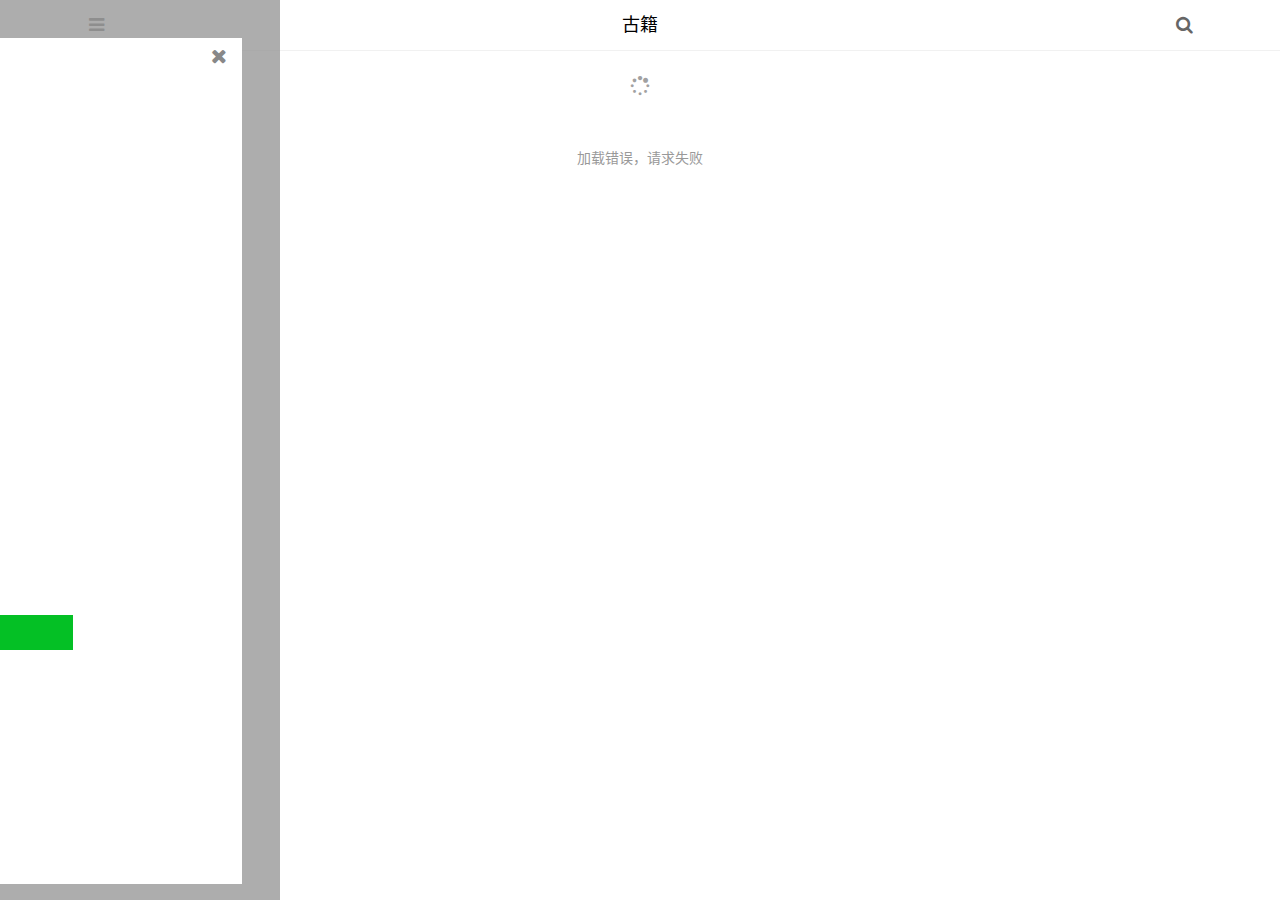
<file: book/book.html>
<!DOCTYPE html>
<html lang="zh-CN">
<head>
    <meta charset="UTF-8">
    <meta http-equiv="X-UA-Compatible" content="IE=edge">
    <meta name="viewport" content="width=device-width, initial-scale=1">
    <link rel="stylesheet" href="../font-awesome-4.7.0/css/font-awesome.min.css">
    <link rel="stylesheet" href="../css/book/book.css">
    <title>古籍</title>
</head>
<body>
<div class="header">
    <a href="javascript:openBookType()" class="select"><i class="fa fa-bars"></i></a>
    <span class="header-title">古籍</span>
    <a href="" class="search"><i class="fa fa-search"></i></a>
</div>
<div class="main">
    <div id="book-item">
        <!--<div class="book-item">
            <div class="book-score">9.8</div>
            <div class="book-image">
                <img src="../image/book_test.jpg" alt="红楼梦">
            </div>
            <div class="book-content">
                <div class="book-title">红楼梦</div>
                <div class="book-intro">
                    <span class="book-intro-title">导读</span>
                    <span>红楼梦是当代Flex是Flexible Box的缩写，意为”弹性布局”，用来为盒状模型提供最大的灵活性。</span>
                    <span style="font-weight: bold;color: #666666">【莲花】</span>
                </div>
                <div class="book-author">
                    <span>清朝</span>
                    <span style="color: #666666"> | </span>
                    <span>传记</span>
                    <span style="color: #666666"> | </span>
                    <span>盘应龙</span>
                </div>
            </div>
        </div>-->
    </div>
    <div class="book-loading">
        <i class="fa fa-spinner fa-pulse"></i>
    </div>
    <div class="book-load-error">
        <span>加载错误，请求失败</span>
    </div>
</div>
<!--弹框-->
<div id="book-type" class="select-zzc">
    <div class="select-box">
        <div class="book-type-close">
            <i class="fa fa-close" onclick="closeBookType()"></i>
        </div>
        <div class="book-type-title"><span>----------- 基本 -----------</span></div>
        <div id="book-param-free">
            <div class="book-type">
                <div class="book-types"></div>
                <div class="book-types">
                    <span class="book-type-item" data-id="1">免费</span>
                </div>
                <div class="book-types">
                    <span class="book-type-item" data-id="0">收费</span>
                </div>
                <div class="book-types"></div>
            </div>
        </div>
        <div class="book-type-title"><span>----------- 朝代 -----------</span></div>
        <div id="book-param-dynasty">
            <div class="book-type">
                <div class="book-types">
                    <span class="book-type-item" data-id="1">先秦</span>
                </div>
                <div class="book-types">
                    <span class="book-type-item" data-id="2">秦朝</span>
                </div>
                <div class="book-types">
                    <span class="book-type-item" data-id="3">汉朝</span>
                </div>
                <div class="book-types">
                    <span class="book-type-item" data-id="4">三国时期</span>
                </div>
            </div>
            <div class="book-type">
                <div class="book-types">
                    <span class="book-type-item" data-id="5">东西晋</span>
                </div>
                <div class="book-types">
                    <span class="book-type-item" data-id="6">南北朝</span>
                </div>
                <div class="book-types">
                    <span class="book-type-item" data-id="7">隋朝</span>
                </div>
                <div class="book-types">
                    <span class="book-type-item" data-id="8">唐朝</span>
                </div>
            </div>
            <div class="book-type">
                <div class="book-types">
                    <span class="book-type-item" data-id="9">五代十国</span>
                </div>
                <div class="book-types">
                    <span class="book-type-item" data-id="10">宋朝</span>
                </div>
                <div class="book-types">
                    <span class="book-type-item" data-id="11">金朝</span>
                </div>
                <div class="book-types">
                    <span class="book-type-item" data-id="12">元朝</span>
                </div>
            </div>
            <div class="book-type">
                <div class="book-types">
                    <span class="book-type-item" data-id="13">明朝</span>
                </div>
                <div class="book-types">
                    <span class="book-type-item" data-id="14">清朝</span>
                </div>
                <div class="book-types">
                    <span class="book-type-item" data-id="15">近代</span>
                </div>
            </div>
        </div>
        <div class="book-type-title"><span>----------- 类型 -----------</span></div>
        <div id="book-param-type">
            <div class="book-type">
                <div class="book-types">
                    <span class="book-type-item" data-id="1">传记</span>
                </div>
                <div class="book-types">
                    <span class="book-type-item" data-id="2">武侠</span>
                </div>
                <div class="book-types">
                    <span class="book-type-item" data-id="3">历史演义</span>
                </div>
                <div class="book-types">
                    <span class="book-type-item" data-id="4">军事</span>
                </div>
            </div>
            <div class="book-type">
                <div class="book-types">
                    <span class="book-type-item" data-id="5">史记</span>
                </div>
                <div class="book-types">
                    <span class="book-type-item" data-id="6">神魔</span>
                </div>
                <div class="book-types">
                    <span class="book-type-item" data-id="7">地理</span>
                </div>
                <div class="book-types">
                    <span class="book-type-item" data-id="8">诗词</span>
                </div>
            </div>
            <div class="book-type">
                <div class="book-types">
                    <span class="book-type-item" data-id="9">笔记</span>
                </div>
                <div class="book-types">
                    <span class="book-type-item" data-id="10">医学</span>
                </div>
                <div class="book-types">
                    <span class="book-type-item" data-id="11">小传</span>
                </div>
                <div class="book-types">
                    <span class="book-type-item" data-id="12">音乐</span>
                </div>
            </div>
            <div class="book-type">
                <div class="book-types">
                    <span class="book-type-item" data-id="13">算术</span>
                </div>
                <div class="book-types">
                    <span class="book-type-item" data-id="14">评书</span>
                </div>
                <div class="book-types">
                    <span class="book-type-item" data-id="15">百科</span>
                </div>
                <div class="book-types">
                    <span class="book-type-item" data-id="16">佛教</span>
                </div>
            </div>
            <div class="book-type">
                <div class="book-types">
                    <span class="book-type-item" data-id="17">风水</span>
                </div>
                <div class="book-types">
                    <span class="book-type-item" data-id="18">农业</span>
                </div>
            </div>
        </div>
        <div class="book-foot">
            <div class="book-btn book-btn-cancel">
                <button onclick="clearBookType()">清空</button>
            </div>
            <div class="book-btn book-btn-yes">
                <button onclick="confirmBookType()">确定</button>
            </div>
        </div>
    </div>
</div>
</body>
<script src="../js/jquery-1.11.3.js"></script>
<script src="../js/main.js"></script>
<script src="../js/book/book.js"></script>
</html>
</file>
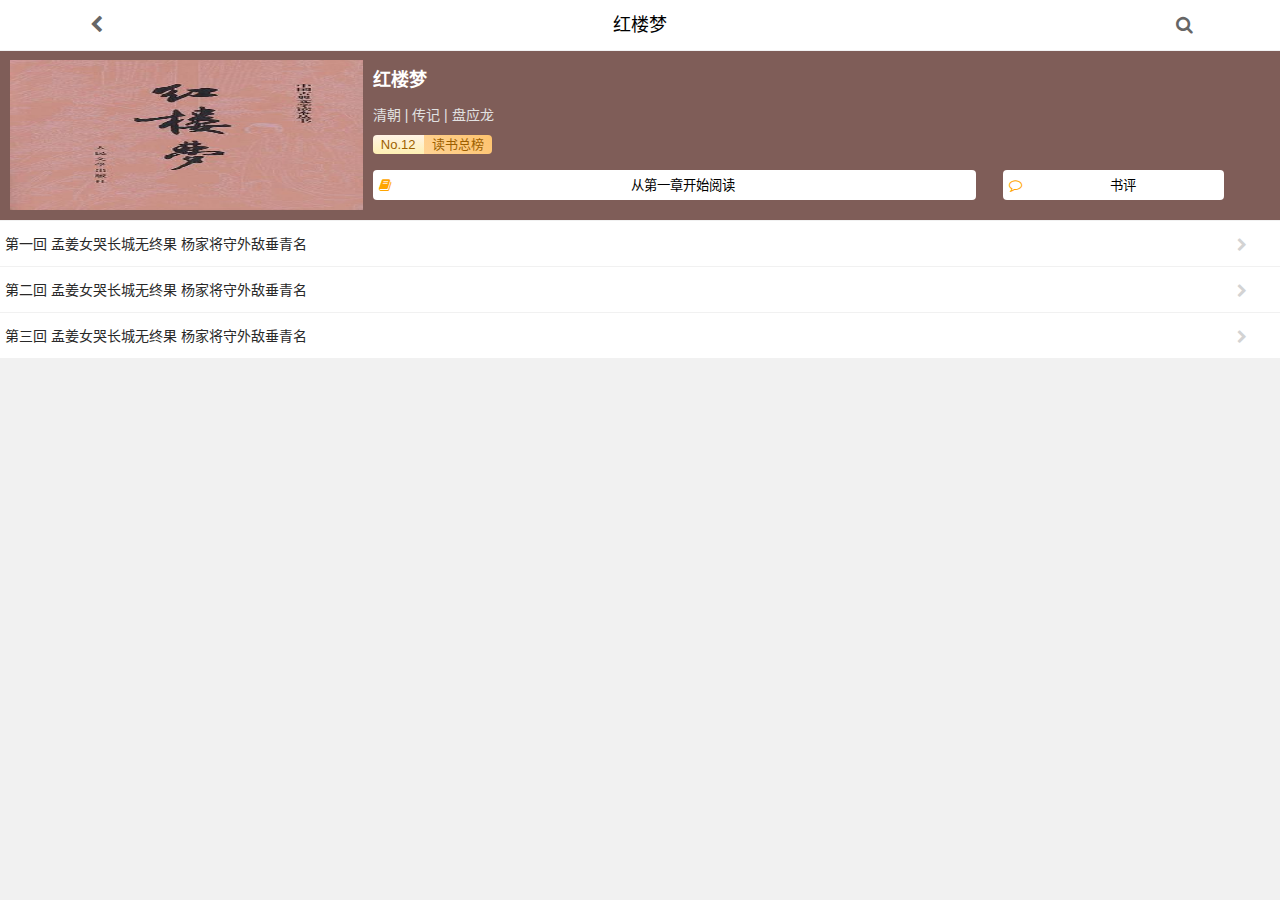
<file: book/bookChapter.html>
<!DOCTYPE html>
<html lang="zh-CN">
<head>
    <meta charset="UTF-8">
    <meta http-equiv="X-UA-Compatible" content="IE=edge">
    <meta name="viewport" content="width=device-width, initial-scale=1">
    <link rel="stylesheet" href="../font-awesome-4.7.0/css/font-awesome.min.css">
    <title>古籍章节</title>
</head>
<style>
    body{
        margin: 0;
        padding: 0;
        font-family: arial, 'Hiragino Sans GB', '\5b8b\4f53', sans-serif;
        background-color: #f1f1f1;
    }
    .header{
        position: fixed;
        top: 0;
        left: 0;
        right: 0;
        height: 50px;
        line-height: 50px;
        font-size: 18px;
        text-align: center;
        border-bottom: 1px solid #f1f1f1;
        z-index: 100;
        display: inline-flex;
        background-color: #ffffff;
    }
    .header .header-title{
        width: 70%;
    }
    .header .select{
        width: 15%;
        color: #666666;
    }
    .header .search{
        width: 15%;
        color: #666666;
    }
    .main{
        margin-top: 50px;
    }
    .book-src{
        background-color: #7F5D58;
        padding: 10px;
    }
    .book-src-top{
        display: flex;
        height: 150px;
    }
    .book-src-img{
        width: 28%;
        height: 100%;
    }
    .book-src-img img{
        width: 100%;
        height: 100%;
    }
    .book-src-content{
        width: 72%;
        height: 100%;
    }
    .book-src-content .book-title{
        height: 40px;
        box-sizing: border-box;
        text-indent: 10px;
        line-height: 40px;
        font-size: 18px;
        font-weight: bold;
        color: #ffffff;
    }
    .book-src-content .book-author{
        height: 30px;
        line-height: 30px;
        box-sizing: border-box;
        text-indent: 10px;
        color: #e1e1e1;
        font-size: 14px;
    }
    .book-order{
        height: 30px;
        line-height: 30px;
        color: #9D5F00;
        padding-left: 10px;
        font-size: 13px;
    }
    .book-order-pre{
        background: linear-gradient(#FFF3E6, #FEF0B3);
        border-top-left-radius: 4px;
        border-bottom-left-radius: 4px;
        padding: 2px 8px;
    }
    .book-order-fix{
        background: linear-gradient(45deg, #FFD395, #FEC36E);
        border-top-right-radius: 4px;
        border-bottom-right-radius: 4px;
        padding: 2px 8px;
    }
    .book-src-content .book-operation{
        height: 50px;
        box-sizing: border-box;
        text-indent: 10px;
        color: #ffffff;
        font-size: 14px;
        line-height: 150%;
        padding: 10px;
        display: inline-flex;
        width: 100%;
    }
    .book-src-content .book-operation button{
        margin-right: 3%;
        height: 100%;
        outline: none;
        border: none;
        border-radius: 4px;
        background-color: #ffffff;
        line-height: 30px;
    }
    .book-src-content .book-operation button i{
        float: left;
        line-height: 30px;
    }
    .book-src-content .book-operation .book-operation-cur{
        width: 68%;
    }
    .book-src-content .book-operation .book-operation-comment{
        width: 25%;
    }
    .book-src-content .book-operation button i{
        color: orange;
        margin-right: 5px;
    }
    .book-chapter-item{
        box-sizing: border-box;
        border-top: 1px solid #f1f1f1;
        height: 46px;
        line-height: 46px;
        background-color: #ffffff;
        display: inline-flex;
        width: 100%;
        font-size: 14px;
    }
    .book-chapter-item span{
        width: 94%;
        padding-left: 5px;
        color: #292929;
    }
    .book-chapter-item i{
        text-align: center;
        width: 6%;
        line-height: 48px;
        color: #d3d3d3;
    }
</style>
<body>
<div class="header">
    <a href="javascript:void(0)" class="select"><i class="fa fa-chevron-left"></i></a>
    <span class="header-title">红楼梦</span>
    <a href="" class="search"><i class="fa fa-search"></i></a>
</div>
<div class="main">
    <div class="book-src">
        <div class="book-src-top">
            <div class="book-src-img">
                <img src="../image/book_test.jpg" alt="红楼梦">
            </div>
            <div class="book-src-content">
                <div class="book-title">红楼梦</div>
                <div class="book-author">
                    <span>清朝</span>
                    <span> | </span>
                    <span>传记</span>
                    <span> | </span>
                    <span>盘应龙</span>
                </div>
                <div class="book-order">
                    <span class="book-order-pre">No.12</span><span class="book-order-fix">读书总榜</span>
                </div>
                <div class="book-operation">
                    <button class="book-operation-cur"><i class="fa fa-book"></i><span>从第一章开始阅读</span></button>
                    <button class="book-operation-comment"><i class="fa fa-comment-o"></i><span>书评</span></button>
                </div>
            </div>
        </div>
    </div>
    <div class="book-chapter">
        <div class="book-chapter-item">
            <span>第一回 孟姜女哭长城无终果 杨家将守外敌垂青名</span>
            <i class="fa fa-chevron-right"></i>
        </div>
        <div class="book-chapter-item">
            <span>第二回 孟姜女哭长城无终果 杨家将守外敌垂青名</span>
            <i class="fa fa-chevron-right"></i>
        </div>
        <div class="book-chapter-item">
            <span>第三回 孟姜女哭长城无终果 杨家将守外敌垂青名</span>
            <i class="fa fa-chevron-right"></i>
        </div>
    </div>
</div>
</body>
</html>
</file>
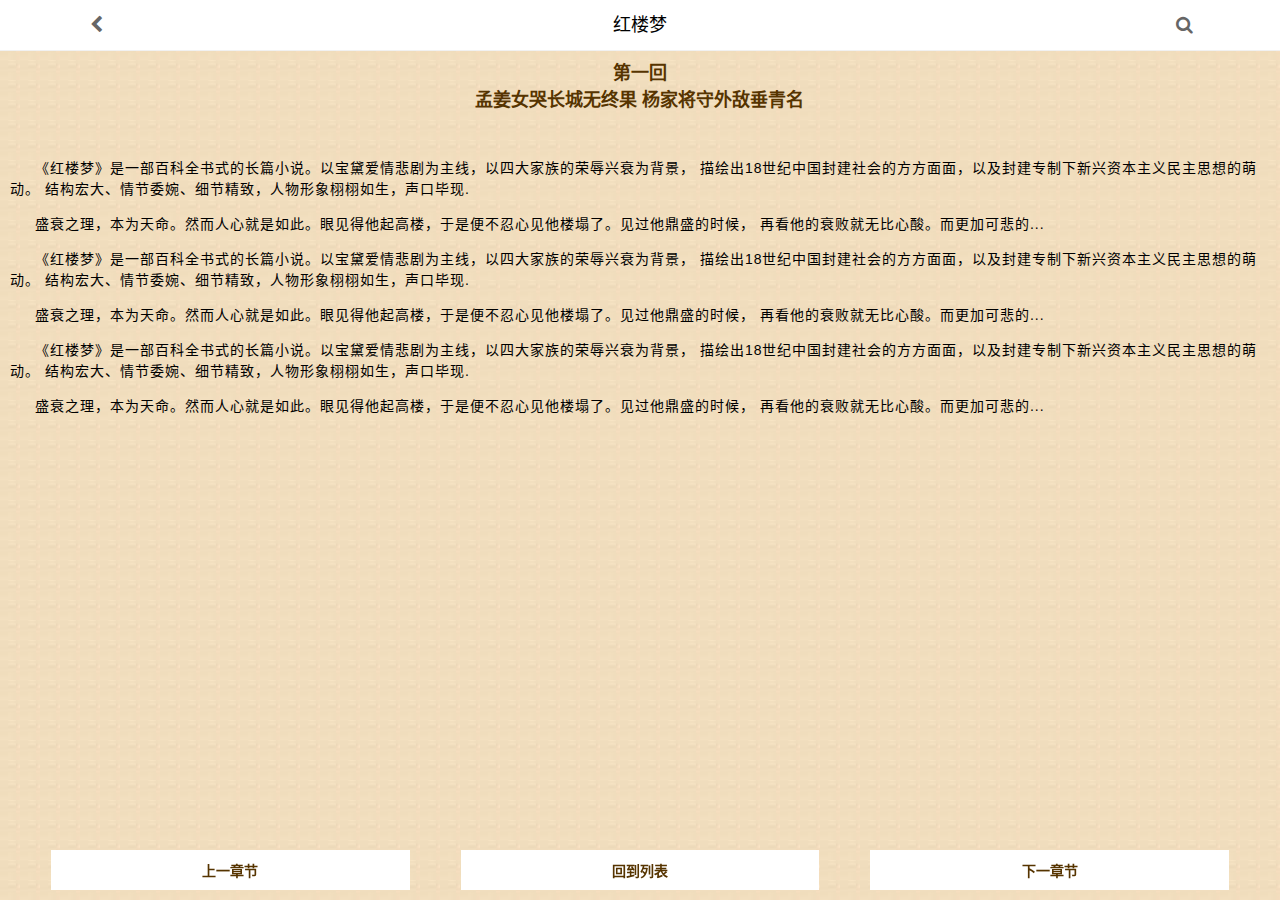
<file: book/bookChapterSrc.html>
<!DOCTYPE html>
<html lang="zh-CN">
<head>
    <meta charset="UTF-8">
    <meta http-equiv="X-UA-Compatible" content="IE=edge">
    <meta name="viewport" content="width=device-width, initial-scale=1">
    <link rel="stylesheet" href="../font-awesome-4.7.0/css/font-awesome.min.css">
    <title>章节详情</title>
</head>
<style>
    body{
        margin: 0;
        padding: 0;
        font-family: arial, 'Hiragino Sans GB', '\5b8b\4f53', sans-serif;
        background-image: url("../image/book_bg_test.jpg");
    }
    .header{
        position: fixed;
        top: 0;
        left: 0;
        right: 0;
        height: 50px;
        line-height: 50px;
        font-size: 18px;
        text-align: center;
        border-bottom: 1px solid #f1f1f1;
        z-index: 100;
        display: inline-flex;
        background-color: #ffffff;
    }
    .header .header-title{
        width: 70%;
    }
    .header .select{
        width: 15%;
        color: #666666;
    }
    .header .search{
        width: 15%;
        color: #666666;
    }
    .main{
        margin: 50px 0 70px 0;
    }
    .chapter-title{
        text-align: center;
        font-size: 18px;
        font-weight: bold;
        color: #563400;
        padding: 10px 0;
        line-height: 150%;
    }
    .chapter-content{
        padding: 10px;
        margin: 10px 0;
        font-size: 14px;
    }
    .chapter-content p{
        text-indent: 25px;
        line-height: 150%;
        letter-spacing: 1px;
    }
    .chapter-operation{
        display: inline-flex;
        height: 60px;
        line-height: 60px;
        width: 100%;
        position: fixed;
        bottom: 0;
        left: 0;
        right: 0;
        background-image: url("../image/book_bg_test.jpg");
    }
    .chapter-operation button{
        width: 28%;
        margin-left: 4%;
        height: 40px;
        line-height: 40px;
        outline: none;
        border: none;
        margin-top: 10px;
        background-color: #ffffff;
        color: #563400;
        font-size: 14px;
        font-weight: bold;
    }
</style>
<body>
<div class="header">
    <a href="javascript:void(0)" class="select"><i class="fa fa-chevron-left"></i></a>
    <span class="header-title">红楼梦</span>
    <a href="" class="search"><i class="fa fa-search"></i></a>
</div>
<div class="main">
    <div class="chapter-title">
        <span>第一回 </span>
        <br>
        <span>孟姜女哭长城无终果 杨家将守外敌垂青名</span>
    </div>
    <div class="chapter-content">
        <p>
            《红楼梦》是一部百科全书式的长篇小说。以宝黛爱情悲剧为主线，以四大家族的荣辱兴衰为背景，
            描绘出18世纪中国封建社会的方方面面，以及封建专制下新兴资本主义民主思想的萌动。
            结构宏大、情节委婉、细节精致，人物形象栩栩如生，声口毕现.
        </p>
        <p>
            盛衰之理，本为天命。然而人心就是如此。眼见得他起高楼，于是便不忍心见他楼塌了。见过他鼎盛的时候，
            再看他的衰败就无比心酸。而更加可悲的...
        </p>
        <p>
            《红楼梦》是一部百科全书式的长篇小说。以宝黛爱情悲剧为主线，以四大家族的荣辱兴衰为背景，
            描绘出18世纪中国封建社会的方方面面，以及封建专制下新兴资本主义民主思想的萌动。
            结构宏大、情节委婉、细节精致，人物形象栩栩如生，声口毕现.
        </p>
        <p>
            盛衰之理，本为天命。然而人心就是如此。眼见得他起高楼，于是便不忍心见他楼塌了。见过他鼎盛的时候，
            再看他的衰败就无比心酸。而更加可悲的...
        </p>
        <p>
            《红楼梦》是一部百科全书式的长篇小说。以宝黛爱情悲剧为主线，以四大家族的荣辱兴衰为背景，
            描绘出18世纪中国封建社会的方方面面，以及封建专制下新兴资本主义民主思想的萌动。
            结构宏大、情节委婉、细节精致，人物形象栩栩如生，声口毕现.
        </p>
        <p>
            盛衰之理，本为天命。然而人心就是如此。眼见得他起高楼，于是便不忍心见他楼塌了。见过他鼎盛的时候，
            再看他的衰败就无比心酸。而更加可悲的...
        </p>
    </div>
</div>
<div class="chapter-operation">
    <button>上一章节</button>
    <button>回到列表</button>
    <button>下一章节</button>
</div>
</body>
</html>
</file>
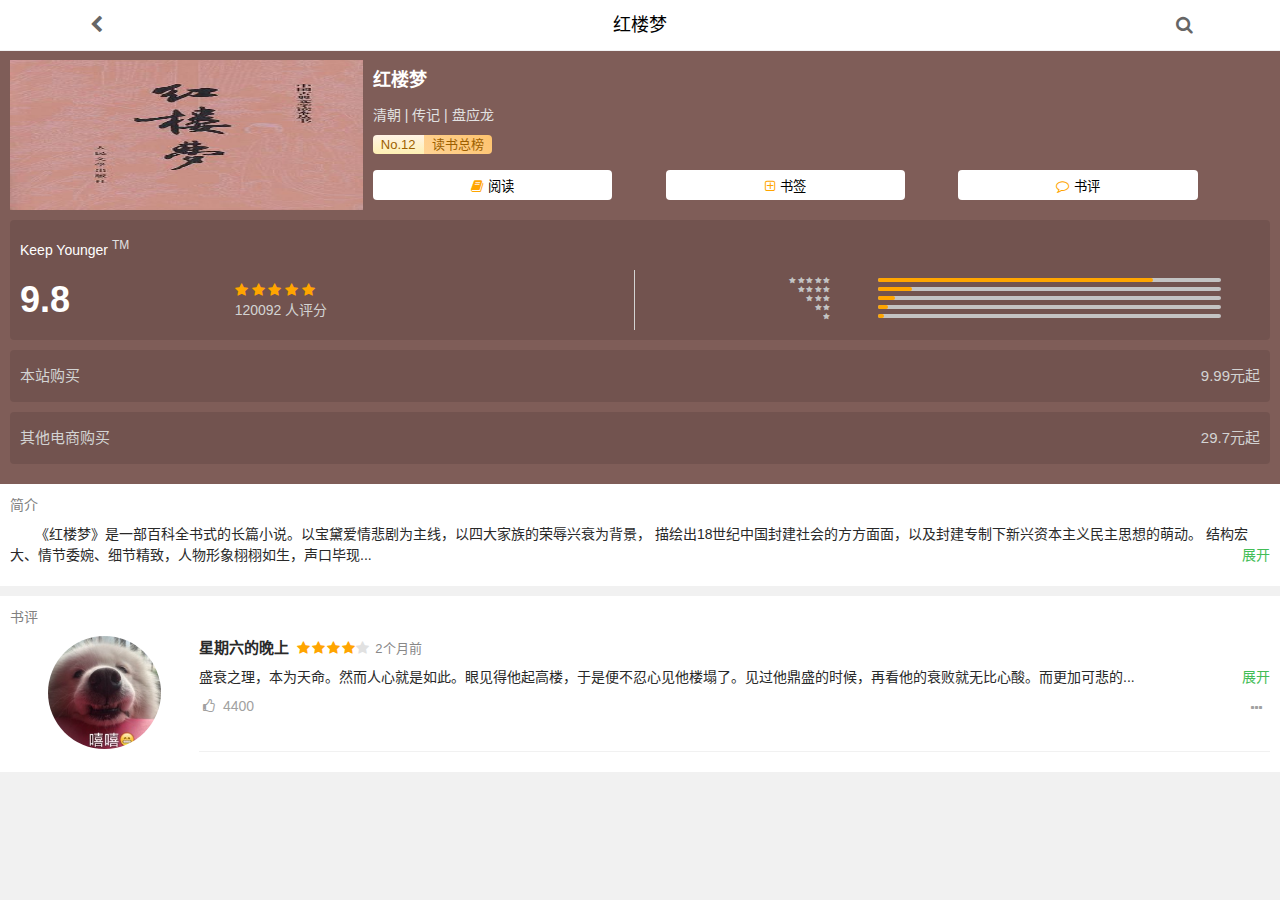
<file: book/bookSrc.html>
<!DOCTYPE html>
<html lang="zh-CN">
<head>
    <meta charset="UTF-8">
    <meta http-equiv="X-UA-Compatible" content="IE=edge">
    <meta name="viewport" content="width=device-width, initial-scale=1">
    <link rel="stylesheet" href="../font-awesome-4.7.0/css/font-awesome.min.css">
    <title>古籍详情</title>
</head>
<style>
    body{
        margin: 0;
        padding: 0;
        font-family: arial, 'Hiragino Sans GB', '\5b8b\4f53', sans-serif;
        background-color: #f1f1f1;
    }
    .header{
        position: fixed;
        top: 0;
        left: 0;
        right: 0;
        height: 50px;
        line-height: 50px;
        font-size: 18px;
        text-align: center;
        border-bottom: 1px solid #f1f1f1;
        z-index: 100;
        display: inline-flex;
        background-color: #ffffff;
    }
    .header .header-title{
        width: 70%;
    }
    .header .select{
        width: 15%;
        color: #666666;
    }
    .header .search{
        width: 15%;
        color: #666666;
    }
    .main{
        margin-top: 50px;
    }
    .book-src{
        background-color: #7F5D58;
        padding: 10px;
    }
    .book-src-top{
        display: flex;
        height: 150px;
    }
    .book-src-img{
        width: 28%;
        height: 100%;
    }
    .book-src-img img{
        width: 100%;
        height: 100%;
    }
    .book-src-content{
        width: 72%;
        height: 100%;
    }
    .book-src-content .book-title{
        height: 40px;
        box-sizing: border-box;
        text-indent: 10px;
        line-height: 40px;
        font-size: 18px;
        font-weight: bold;
        color: #ffffff;
    }
    .book-src-content .book-author{
        height: 30px;
        line-height: 30px;
        box-sizing: border-box;
        text-indent: 10px;
        color: #e1e1e1;
        font-size: 14px;
    }
    .book-order{
        height: 30px;
        line-height: 30px;
        color: #9D5F00;
        padding-left: 10px;
        font-size: 13px;
    }
    .book-order-pre{
        background: linear-gradient(#FFF3E6, #FEF0B3);
        border-top-left-radius: 4px;
        border-bottom-left-radius: 4px;
        padding: 2px 8px;
    }
    .book-order-fix{
        background: linear-gradient(45deg, #FFD395, #FEC36E);
        border-top-right-radius: 4px;
        border-bottom-right-radius: 4px;
        padding: 2px 8px;
    }
    .book-src-content .book-operation{
        height: 50px;
        box-sizing: border-box;
        text-indent: 10px;
        color: #ffffff;
        font-size: 15px;
        line-height: 150%;
        padding: 10px;
        display: inline-flex;
        width: 100%;
    }
    .book-src-content .book-operation button{
        margin-right: 6%;
        width: 27%;
        height: 100%;
        outline: none;
        border: none;
        border-radius: 4px;
        background-color: #ffffff;
    }
    .book-src-content .book-operation button i{
        color: orange;
        margin-right: 5px;
    }
    .book-src-pf{
        background-color: rgba(0,0,0,0.1);
        border-radius: 4px;
        padding: 10px 0;
        margin: 10px 0;
    }
    .book-src-pf-title{
        font-size: 14px;
        height: 40px;
        line-height: 30px;
        color: #ffffff;
        padding-left: 10px;
    }
    .book-src-pf-title sup{
        color: #e1e1e1;
        font-size: 12px;
    }
    .book-src-pf-src{
        display: flex;
        width: 100%;
    }
    .book-src-pf-src .pf-sz{
        display: flex;
        width: 50%;
        height: 60px;
        padding: 0 10px;
        box-sizing: border-box;
        border-right: 1px solid #d3d3d3;
    }
    .pf-sz .pf-sz-result{
        height: 60px;
        width: 35%;
        line-height: 60px;
        color: #ffffff;
        font-size: 36px;
        font-weight: bold;
    }
    .pf-sz .pf-sz-tx{
        height: 50px;
        width: 65%;
        padding-left: 5px;
    }
    .pf-sz .pf-sz-tx .pf-sz-star{
        height: 30px;
        line-height: 40px;
        font-size: 14px;
        color: orange;
    }
    .pf-sz .pf-sz-tx .pf-sz-count{
        height: 30px;
        line-height: 20px;
        font-size: 14px;
        color: #d3d3d3;
    }
    .book-src-pf-src .pf-tx{
        width: 50%;
        font-size: 12px;
        padding: 5px;
        color: #c3c3c3;
    }
    .book-src-pf-src .pf-tx .pf-tx-row{
        display: flex;
        width: 100%;
        height: 9px;
    }
    .book-src-pf-src .pf-tx .pf-tx-row .pf-tx-row-star{
        width: 38%;
        transform:scale(0.6);
        text-align: right;
        margin-bottom: 3px;
    }
    .book-src-pf-src .pf-tx .pf-tx-row .pf-tx-row-h{
        width: 55%;
        background-color: #c3c3c3;
        height: 4px;
        margin-top: 3px;
        border-radius: 4px;
    }
    .book-src-pf-src .pf-tx .pf-tx-row .pf-tx-row-h span{
        display: inline-block;
        background-color: orange;
        height: 4px;
        border-radius: 4px;
        vertical-align: top;
    }
    .book-src .book-src-price{
        display: flex;
        margin: 10px 0;
        width: 100%;
        color: #d3d3d3;
        background-color: rgba(0,0,0,0.1);
        border-radius: 4px;
        font-size: 15px;
    }
    .book-src .book-src-price .book-price-pre{
        width: 50%;
        text-align: left;
        padding: 10px;
        height: 32px;
        line-height: 32px;
    }
    .book-src .book-src-price .book-price-fix{
        width: 50%;
        text-align: right;
        padding: 10px;
        height: 32px;
        line-height: 32px;
    }
    .book-intro{
        padding: 10px;
        background-color: #ffffff;
        margin-bottom: 10px;
    }
    .book-intro .book-intro-title{
        color: #818181;
        font-size: 14px;
    }
    .book-intro .book-intro-content{
        color: #292929;
        font-size: 14px;
    }
    .book-intro .book-intro-content p{
        margin: 10px 0;
        line-height: 150%;
        text-indent: 25px;
    }
    .book-intro .book-intro-operation{
        float: right;
        color: #42bd56;
    }
    .book-comment-i-like{
        color: orange;
    }
    .book-comment-i-unlike{
        color: #e1e1e1;
    }
    .book-comment-item{
        display: flex;
        padding: 10px 0;
    }
    .book-comment-item .book-comment-image{
        width: 15%;
        text-align: center;
    }
    .book-comment-item .book-comment-image img{
        width: 60%;
        border-radius: 50%;
    }
    .book-comment-item .book-comment-content{
        width: 85%;
        border-bottom: 1px solid #f1f1f1;
        padding-bottom: 10px;
    }
    .book-comment-item .book-comment-content .book-comment-title b{
        font-size: 15px;
        margin-right: 4px;
    }
    .book-comment-item .book-comment-content .book-comment-title i{
        font-size: 14px;
        letter-spacing: -2px;
    }
    .book-comment-item .book-comment-content .book-comment-title span{
        font-size: 13px;
        margin-left: 4px;
        color: #888888;
    }
    .book-comment-item .book-comment-content p{
        text-indent: 0;
        font-size: 14px;
    }
    .book-comment-btn .book-comment-star{
        float: left;
        margin-left: 4px;
        color: #a1a1a1;
    }
    .book-comment-btn .book-comment-star i{
        margin-right: 8px;
        color: #a1a1a1;
    }
    .book-comment-btn .book-comment-ot-operation{
        float: right;
        color: #a1a1a1;
        padding: 2px 8px;
    }
</style>
<body>
<div class="header">
    <a href="javascript:window.history.go(-1)" class="select"><i class="fa fa-chevron-left"></i></a>
    <span class="header-title">红楼梦</span>
    <a href="" class="search"><i class="fa fa-search"></i></a>
</div>
<div class="main">
    <div class="book-src">
        <div class="book-src-top">
            <div class="book-src-img">
                <img src="../image/book_test.jpg" alt="红楼梦">
            </div>
            <div class="book-src-content">
                <div class="book-title">红楼梦</div>
                <div class="book-author">
                    <span>清朝</span>
                    <span> | </span>
                    <span>传记</span>
                    <span> | </span>
                    <span>盘应龙</span>
                </div>
                <div class="book-order">
                    <span class="book-order-pre">No.12</span><span class="book-order-fix">读书总榜</span>
                </div>
                <div class="book-operation">
                    <button><i class="fa fa-book"></i><span>阅读</span></button>
                    <button><i class="fa fa-plus-square-o"></i><span>书签</span></button>
                    <button><i class="fa fa-comment-o"></i><span>书评</span></button>
                </div>
            </div>
        </div>
        <div class="book-src-pf">
            <div class="book-src-pf-title">
                <span>Keep Younger</span>
                <sup>TM</sup>
            </div>
            <div class="book-src-pf-src">
                <div class="pf-sz">
                    <div class="pf-sz-result"><span>9.8</span></div>
                    <div class="pf-sz-tx">
                        <div class="pf-sz-star">
                            <i class="fa fa-star"></i>
                            <i class="fa fa-star"></i>
                            <i class="fa fa-star"></i>
                            <i class="fa fa-star"></i>
                            <i class="fa fa-star"></i>
                        </div>
                        <div class="pf-sz-count">
                            <span>120092</span>
                            <span>人评分</span>
                        </div>
                    </div>
                </div>
                <div class="pf-tx">
                    <div class="pf-tx-row">
                        <div class="pf-tx-row-star">
                            <i class="fa fa-star"></i>
                            <i class="fa fa-star"></i>
                            <i class="fa fa-star"></i>
                            <i class="fa fa-star"></i>
                            <i class="fa fa-star"></i>
                        </div>
                        <div class="pf-tx-row-h">
                            <span style="width: 80%;"></span>
                        </div>
                    </div>
                    <div class="pf-tx-row">
                        <div class="pf-tx-row-star">
                            <i class="fa fa-star"></i>
                            <i class="fa fa-star"></i>
                            <i class="fa fa-star"></i>
                            <i class="fa fa-star"></i>
                        </div>
                        <div class="pf-tx-row-h">
                            <span style="width: 10%;"></span>
                        </div>
                    </div>
                    <div class="pf-tx-row">
                        <div class="pf-tx-row-star">
                            <i class="fa fa-star"></i>
                            <i class="fa fa-star"></i>
                            <i class="fa fa-star"></i>
                        </div>
                        <div class="pf-tx-row-h">
                            <span style="width: 5%;"></span>
                        </div>
                    </div>
                    <div class="pf-tx-row">
                        <div class="pf-tx-row-star">
                            <i class="fa fa-star"></i>
                            <i class="fa fa-star"></i>
                        </div>
                        <div class="pf-tx-row-h">
                            <span style="width: 3%;"></span>
                        </div>
                    </div>
                    <div class="pf-tx-row">
                        <div class="pf-tx-row-star">
                            <i class="fa fa-star"></i>
                        </div>
                        <div class="pf-tx-row-h">
                            <span style="width: 2%;"></span>
                        </div>
                    </div>
                </div>
            </div>
        </div>
        <div class="book-src-price">
            <div class="book-price-pre">
                <span>本站购买</span>
            </div>
            <div class="book-price-fix">
                <span>9.99元起</span>
            </div>
        </div>
        <div class="book-src-price">
            <div class="book-price-pre">
                <span>其他电商购买</span>
            </div>
            <div class="book-price-fix">
                <span>29.7元起</span>
            </div>
        </div>
    </div>
    <div class="book-intro">
        <div class="book-intro-title">
            <span>简介</span>
        </div>
        <div id="book-intro" class="book-intro-content">
            <p>
                《红楼梦》是一部百科全书式的长篇小说。以宝黛爱情悲剧为主线，以四大家族的荣辱兴衰为背景，
                描绘出18世纪中国封建社会的方方面面，以及封建专制下新兴资本主义民主思想的萌动。
                结构宏大、情节委婉、细节精致，人物形象栩栩如生，声口毕现...
                <a href="javascript:openBookIntro(this)"><span class="book-intro-operation">展开</span></a>
            </p>
        </div>
    </div>
    <div class="book-intro">
        <div class="book-intro-title">
            <span>书评</span>
        </div>
        <div class="book-intro-content">
            <!--一个评论-->
            <div class="book-comment-item">
                <div class="book-comment-image">
                    <img src="../image/user_test.jpg" alt="keep younger">
                </div>
                <div class="book-comment-content">
                    <div class="book-comment-title">
                        <b>星期六的晚上</b>
                        <i class="fa fa-star book-comment-i-like"></i>
                        <i class="fa fa-star book-comment-i-like"></i>
                        <i class="fa fa-star book-comment-i-like"></i>
                        <i class="fa fa-star book-comment-i-like"></i>
                        <i class="fa fa-star book-comment-i-unlike"></i>
                        <span>2个月前</span>
                    </div>
                    <div class="book-comment-src">
                        <p>
                            盛衰之理，本为天命。然而人心就是如此。眼见得他起高楼，于是便不忍心见他楼塌了。见过他鼎盛的时候，再看他的衰败就无比心酸。而更加可悲的...
                            <a href="javascript:openBookComment(this)"><span class="book-intro-operation">展开</span></a>
                        </p>
                    </div>
                    <div class="book-comment-btn">
                        <span class="book-comment-star"><i class="fa fa-thumbs-o-up"></i>4400</span>
                        <span class="book-comment-ot-operation"><i class="fa fa-ellipsis-h"></i></span>
                    </div>
                </div>
            </div>
        </div>
    </div>
</div>
</body>
<script src="../js/jquery-1.11.3.js"></script>
<script>
    let bookIntro = '<p>《红楼梦》是一部百科全书式的长篇小说。以宝黛爱情悲剧为主线，以四大家族的荣辱兴衰为背景，描绘出18世纪中国封建社会的方方面面，以及封建专制下新兴资本主义民主思想的萌动。结构宏大、情节委婉、细节精致，人物形象栩栩如生，声口毕现，堪称中国古代小说中的经典。</p>\n' +
        '            <p>由红楼梦研究所校注、人民文学出版社出版的《红楼梦》以庚辰（1760）本《脂砚斋重评石头记》为底本，以甲戌（1754）本、已卯（1759）本、蒙古王府本、戚蓼生序本、舒元炜序本、郑振铎藏本、红楼梦稿本、列宁格勒藏本（俄藏本）、程甲本、程乙本等众多版本为参校本，是一个博采众长、非常适合大众阅读的本子；同时，对底本的重要修改，皆出校记，读者可因以了解《红楼梦》的不同版本状况。</p>\n' +
        '            <p>红学所的校注本已印行二十五年，其间1994年曾做过一次修订，又十几年过去，2008年推出修订第三版，体现了新的校注成果和科研成果。</p>\n' +
        '            <p>关于《红楼梦》的作者，原本就有多种说法及推想，“前八十回曹雪芹著、后四十回高鹗续”的说法只是其中之一，这次修订中校注者改为“前八十回曹雪芹著；后四十回无名氏续，程伟元、高鹗整理”，应当是一种更科学的表述，体现了校注者对这一问题的新的认识。</p>\n' +
        '            <p>现在这个修订后的《红楼梦》是更加完善。</p>';
    //古籍详情展开
    function openBookIntro() {
        $("#book-intro").html(bookIntro);
    }
    //展开书评
    function openBookComment(e) {

    }
</script>
</html>
</file>
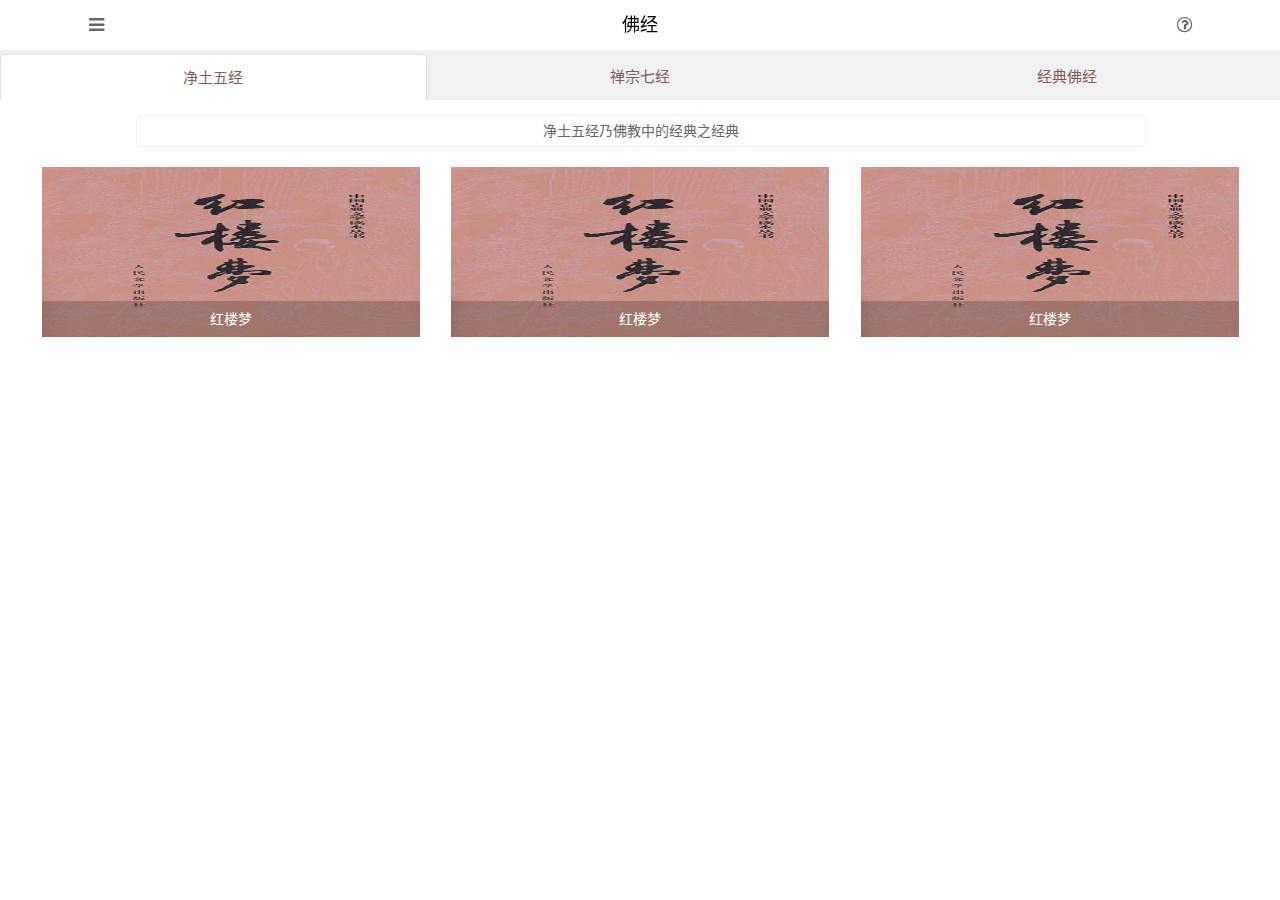
<file: buddhist/buddhist.html>
<!DOCTYPE html>
<html lang="zh-CN">
<head>
    <meta charset="UTF-8">
    <meta http-equiv="X-UA-Compatible" content="IE=edge">
    <meta name="viewport" content="width=device-width, initial-scale=1">
    <link rel="stylesheet" href="../font-awesome-4.7.0/css/font-awesome.min.css">
    <title>佛经</title>
</head>
<style>
    body{
        margin: 0;
        padding: 0;
        font-family: arial, 'Hiragino Sans GB', '\5b8b\4f53', sans-serif;
    }
    .header{
        position: fixed;
        top: 0;
        left: 0;
        right: 0;
        height: 50px;
        line-height: 50px;
        font-size: 18px;
        text-align: center;
        border-bottom: 1px solid #f1f1f1;
        z-index: 100;
        display: inline-flex;
        background-color: #ffffff;
        box-shadow: 0 0 5px #d3d3d3;
    }
    .header .header-title{
        width: 70%;
    }
    .header .select{
        width: 15%;
        color: #666666;
    }
    .header .search{
        width: 15%;
        color: #666666;
    }
    .main{
        margin-top: 105px;
    }
    .buddhist-type{
        position: fixed;
        top: 50px;
        left: 0;
        right: 0;
        z-index: 100;
        height: 55px;
        background-color: #f1f1f1;
        display: flex;
        width: 100%;
        color: #7F5D58;
    }
    .buddhist-type:after{
        position: absolute;
        top: 50%;
        width: 100%;
        bottom: 0;
        background-color: #ffffff;
        content: "";
        z-index: -1;
    }
    .buddhist-type .buddhist-type-item{
        width: 33.333%;
        box-sizing: border-box;
        text-align: center;
        height: 46px;
        line-height: 46px;
        margin-top: 4px;
        background-color: #f1f1f1;
        font-size: 15px;
    }
    .buddhist-type .buddhist-type-item-active{
        background-color: #ffffff;
        border-top-left-radius: 5px;
        border-top-right-radius: 5px;
        box-sizing: border-box;
        border: 1px solid #e1e1e1;
        border-bottom: none;
    }
    .buddhist-content{
        padding: 10px;
        display: none;
    }
    .buddhist-content-active{
        display: block;
    }
    .buddhist-content .buddhist-tips{
        background-color: #fefefe;
        border: 1px solid #f1f1f1;
        color: #666666;
        font-size: 14px;
        width: 80%;
        margin-left: 10%;
        height: 30px;
        line-height: 30px;
        border-radius: 5px;
        text-align: center;
    }
    .buddhist-list{
        display: inline-flex;
        width: 100%;
    }
    .buddhist-list-item{
        width: 30%;
        height: 170px;
        position: relative;
        margin-top: 20px;
        margin-left: 2.5%;
    }
    .buddhist-list-item .buddhist-img{
        width: 100%;
        height: 100%;
    }
    .buddhist-list-item .buddhist-img img{
        width: 100%;
        height: 100%;
    }
    .buddhist-list-item .buddhist-title{
        position: absolute;
        left: 0;
        bottom: 0;
        width: 100%;
        height: 36px;
        line-height: 36px;
        text-align: center;
        background-color: rgba(0,0,0,0.2);
        color: #ffffff;
        font-size: 14px;
    }
</style>
<body>
<div class="header">
    <a href="javascript:void(0)" class="select"><i class="fa fa-bars"></i></a>
    <span class="header-title">佛经</span>
    <a href="" class="search"><i class="fa fa-question-circle-o"></i></a>
</div>
<div class="main">
    <div class="buddhist-type">
        <div class="buddhist-type-item buddhist-type-item-active" data-for="content1">净土五经</div>
        <div class="buddhist-type-item" data-for="content2">禅宗七经</div>
        <div class="buddhist-type-item" data-for="content3">经典佛经</div>
    </div>
    <div id="content1" class="buddhist-content buddhist-content-active">
        <div class="buddhist-tips">
            <span>净土五经乃佛教中的经典之经典</span>
        </div>
        <div class="buddhist-list">
            <div class="buddhist-list-item">
                <div class="buddhist-img"><img src="../image/book_test.jpg" alt="红楼梦"></div>
                <div class="buddhist-title"><span>红楼梦</span></div>
            </div>
            <div class="buddhist-list-item">
                <div class="buddhist-img"><img src="../image/book_test.jpg" alt="红楼梦"></div>
                <div class="buddhist-title"><span>红楼梦</span></div>
            </div>
            <div class="buddhist-list-item">
                <div class="buddhist-img"><img src="../image/book_test.jpg" alt="红楼梦"></div>
                <div class="buddhist-title"><span>红楼梦</span></div>
            </div>
        </div>
    </div>
    <div id="content2" class="buddhist-content">
        <div class="buddhist-tips">
            <span>禅宗七经乃佛教中的经典 也是不可多得</span>
        </div>
        <div class="buddhist-list">
            <div class="buddhist-list-item">
                <div class="buddhist-img"><img src="../image/book_test.jpg" alt="红楼梦"></div>
                <div class="buddhist-title"><span>红楼梦2</span></div>
            </div>
            <div class="buddhist-list-item">
                <div class="buddhist-img"><img src="../image/book_test.jpg" alt="红楼梦"></div>
                <div class="buddhist-title"><span>红楼梦2</span></div>
            </div>
            <div class="buddhist-list-item">
                <div class="buddhist-img"><img src="../image/book_test.jpg" alt="红楼梦"></div>
                <div class="buddhist-title"><span>红楼梦2</span></div>
            </div>
        </div>
    </div>
    <div id="content3" class="buddhist-content">
        <div class="buddhist-tips">
            <span>这些个佛经就没有那么经典了 但好看</span>
        </div>
        <div class="buddhist-list">
            <div class="buddhist-list-item">
                <div class="buddhist-img"><img src="../image/book_test.jpg" alt="红楼梦"></div>
                <div class="buddhist-title"><span>红楼梦3</span></div>
            </div>
            <div class="buddhist-list-item">
                <div class="buddhist-img"><img src="../image/book_test.jpg" alt="红楼梦"></div>
                <div class="buddhist-title"><span>红楼梦3</span></div>
            </div>
            <div class="buddhist-list-item">
                <div class="buddhist-img"><img src="../image/book_test.jpg" alt="红楼梦"></div>
                <div class="buddhist-title"><span>红楼梦3</span></div>
            </div>
        </div>
    </div>
</div>
</body>
<script src="../js/jquery-1.11.3.js"></script>
<script>
    $(".buddhist-type-item").on("click",function () {
        if (!$(this).hasClass("buddhist-type-item-active")){
            $(this).siblings().removeClass("buddhist-type-item-active");
            $(this).addClass("buddhist-type-item-active");
            let _for = $(this).attr("data-for");
            $("#"+_for).addClass("buddhist-content-active").siblings(".buddhist-content").removeClass("buddhist-content-active");
        }
    });
</script>
</html>
</file>
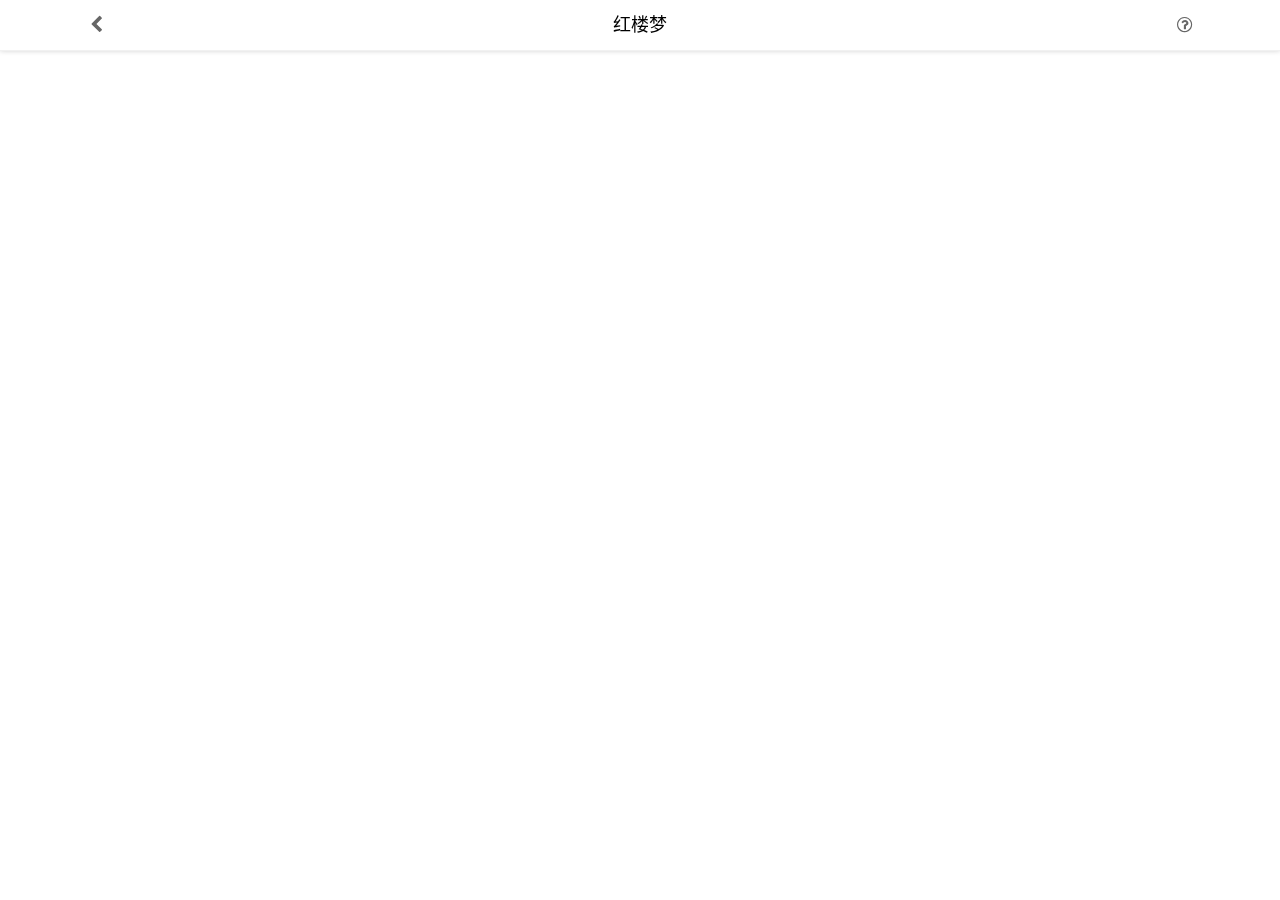
<file: buddhist/buddhistChapterSrc.html>
<!DOCTYPE html>
<html lang="zh-CN">
<head>
    <meta charset="UTF-8">
    <meta http-equiv="X-UA-Compatible" content="IE=edge">
    <meta name="viewport" content="width=device-width, initial-scale=1">
    <link rel="stylesheet" href="../font-awesome-4.7.0/css/font-awesome.min.css">
    <title>古籍章节详情</title>
</head>
<style>
    body{
        margin: 0;
        padding: 0;
        font-family: arial, 'Hiragino Sans GB', '\5b8b\4f53', sans-serif;
    }
    .header{
        position: fixed;
        top: 0;
        left: 0;
        right: 0;
        height: 50px;
        line-height: 50px;
        font-size: 18px;
        text-align: center;
        border-bottom: 1px solid #f1f1f1;
        z-index: 100;
        display: inline-flex;
        background-color: #ffffff;
        box-shadow: 0 0 5px #d3d3d3;
    }
    .header .header-title{
        width: 70%;
    }
    .header .select{
        width: 15%;
        color: #666666;
    }
    .header .search{
        width: 15%;
        color: #666666;
    }
    .main{
        margin-top: 50px;
    }
</style>
<body>
<div class="header">
    <a href="javascript:void(0)" class="select"><i class="fa fa-chevron-left"></i></a>
    <span class="header-title">红楼梦</span>
    <a href="" class="search"><i class="fa fa-question-circle-o"></i></a>
</div>
<div class="main"></div>
</body>
</html>
</file>
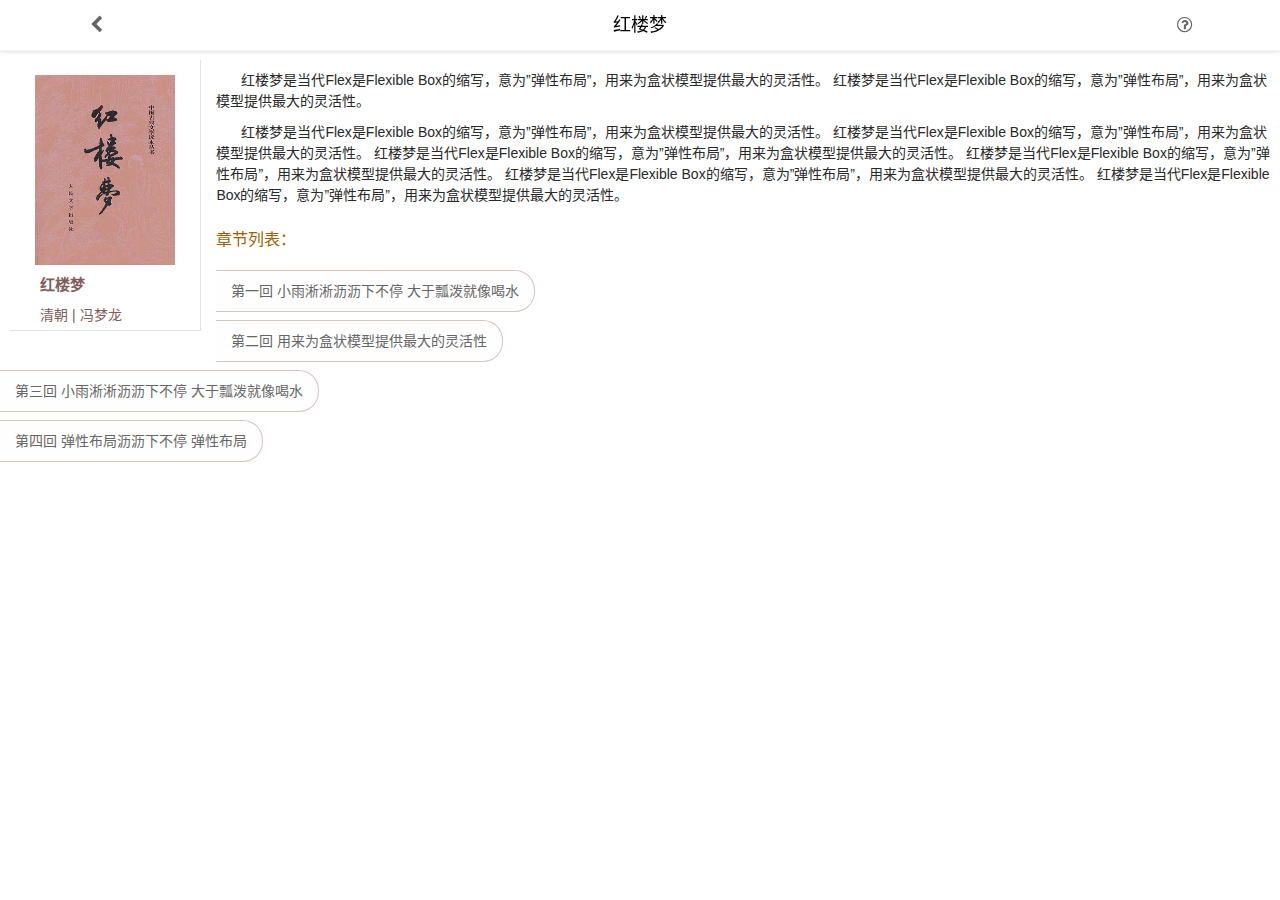
<file: buddhist/buddhistSrc.html>
<!DOCTYPE html>
<html lang="zh-CN">
<head>
    <meta charset="UTF-8">
    <meta http-equiv="X-UA-Compatible" content="IE=edge">
    <meta name="viewport" content="width=device-width, initial-scale=1">
    <link rel="stylesheet" href="../font-awesome-4.7.0/css/font-awesome.min.css">
    <title>佛经详情</title>
</head>
<style>
    body{
        margin: 0;
        padding: 0;
        font-family: arial, 'Hiragino Sans GB', '\5b8b\4f53', sans-serif;
    }
    .header{
        position: fixed;
        top: 0;
        left: 0;
        right: 0;
        height: 50px;
        line-height: 50px;
        font-size: 18px;
        text-align: center;
        border-bottom: 1px solid #f1f1f1;
        z-index: 100;
        display: inline-flex;
        background-color: #ffffff;
        box-shadow: 0 0 5px #d3d3d3;
    }
    .header .header-title{
        width: 70%;
    }
    .header .select{
        width: 15%;
        color: #666666;
    }
    .header .search{
        width: 15%;
        color: #666666;
    }
    .main{
        margin-top: 50px;
    }
    .buddhist-intro{
        padding: 10px;
        color: #292929;
    }
    .buddhist-intro p{
        text-indent: 25px;
        line-height: 150%;
        font-size: 14px;
        margin: 10px 0;
    }
    .buddhist-head{
        height: 270px;
        width: 140px;
        float: left;
        padding: 0 2%;
        border-right: 1px solid #e1e1e1;
        border-bottom: 1px solid #e1e1e1;
        margin: 0 15px 10px 0;
    }
    .buddhist-img{
        height: 190px;
        width: 100%;
        margin-top: 15px;
        margin-bottom: 5px;
    }
    .buddhist-img img{
        width: 100%;
        height: 100%;
    }
    .buddhist-title{
        height: 60px;
        width: 92%;
    }
    .buddhist-title ul{
        margin: 0;
        padding: 0;
        list-style: none;
    }
    .buddhist-title ul li{
        height: 30px;
        line-height: 30px;
        font-size: 14px;
        padding-left: 5px;
        color: #7F5D58;
    }
    .buddhist-title ul li b{
        font-size: 15px;
    }
    .buddhist-chapter-tips{
        color: #9D5F00;
        margin-bottom: 20px;
        padding-left: 14px;
    }
    .chapter-content{
        color: #666666;
        margin-bottom: 20px;
    }
    .chapter-content .chapter-item{
        height: 40px;
        line-height: 40px;
        margin-top: 10px;
        font-size: 14px;
    }
    .chapter-content .chapter-item span{
        display: inline-block;
        height: 40px;
        line-height: 40px;
        background-color: #fefefe;
        border-top-right-radius: 20px;
        border-bottom-right-radius: 20px;
        border: 1px solid #d3c5c1;
        border-left: none;
        padding: 0 15px;
        transition: all .3s;
    }
</style>
<body>
<div class="header">
    <a href="javascript:void(0)" class="select"><i class="fa fa-chevron-left"></i></a>
    <span class="header-title">红楼梦</span>
    <a href="" class="search"><i class="fa fa-question-circle-o"></i></a>
</div>
<div class="main">
    <div class="buddhist-intro">
        <div class="buddhist-head">
            <div class="buddhist-img">
                <img src="../image/book_test.jpg" alt="红楼梦">
            </div>
            <div class="buddhist-title">
                <ul>
                    <li><b>红楼梦</b></li>
                    <li>清朝 | 冯梦龙</li>
                </ul>
            </div>
        </div>
        <p>
            红楼梦是当代Flex是Flexible Box的缩写，意为”弹性布局”，用来为盒状模型提供最大的灵活性。
            红楼梦是当代Flex是Flexible Box的缩写，意为”弹性布局”，用来为盒状模型提供最大的灵活性。
        </p>
        <p>
            红楼梦是当代Flex是Flexible Box的缩写，意为”弹性布局”，用来为盒状模型提供最大的灵活性。
            红楼梦是当代Flex是Flexible Box的缩写，意为”弹性布局”，用来为盒状模型提供最大的灵活性。
            红楼梦是当代Flex是Flexible Box的缩写，意为”弹性布局”，用来为盒状模型提供最大的灵活性。
            红楼梦是当代Flex是Flexible Box的缩写，意为”弹性布局”，用来为盒状模型提供最大的灵活性。
            红楼梦是当代Flex是Flexible Box的缩写，意为”弹性布局”，用来为盒状模型提供最大的灵活性。
            红楼梦是当代Flex是Flexible Box的缩写，意为”弹性布局”，用来为盒状模型提供最大的灵活性。
        </p>
    </div>
    <div class="buddhist-chapter-tips">
        <span>章节列表：</span>
    </div>
    <div class="chapter-content">
        <div class="chapter-item"><span>第一回 小雨淅淅沥沥下不停 大于瓢泼就像喝水</span></div>
        <div class="chapter-item"><span>第二回 用来为盒状模型提供最大的灵活性</span></div>
        <div class="chapter-item"><span>第三回 小雨淅淅沥沥下不停 大于瓢泼就像喝水</span></div>
        <div class="chapter-item"><span>第四回 弹性布局沥沥下不停 弹性布局</span></div>
    </div>
</div>
</body>
<script src="../js/jquery-1.11.3.js"></script>
<script>
    $(".chapter-content .chapter-item span").on("click",function () {
        $(this).css({"background-color":"#b38859","color":"#ffffff"});
        setTimeout(function () {
            window.location.href = "./buddhistChapterSrc.html";
        },300);
    });
</script>
</html>
</file>
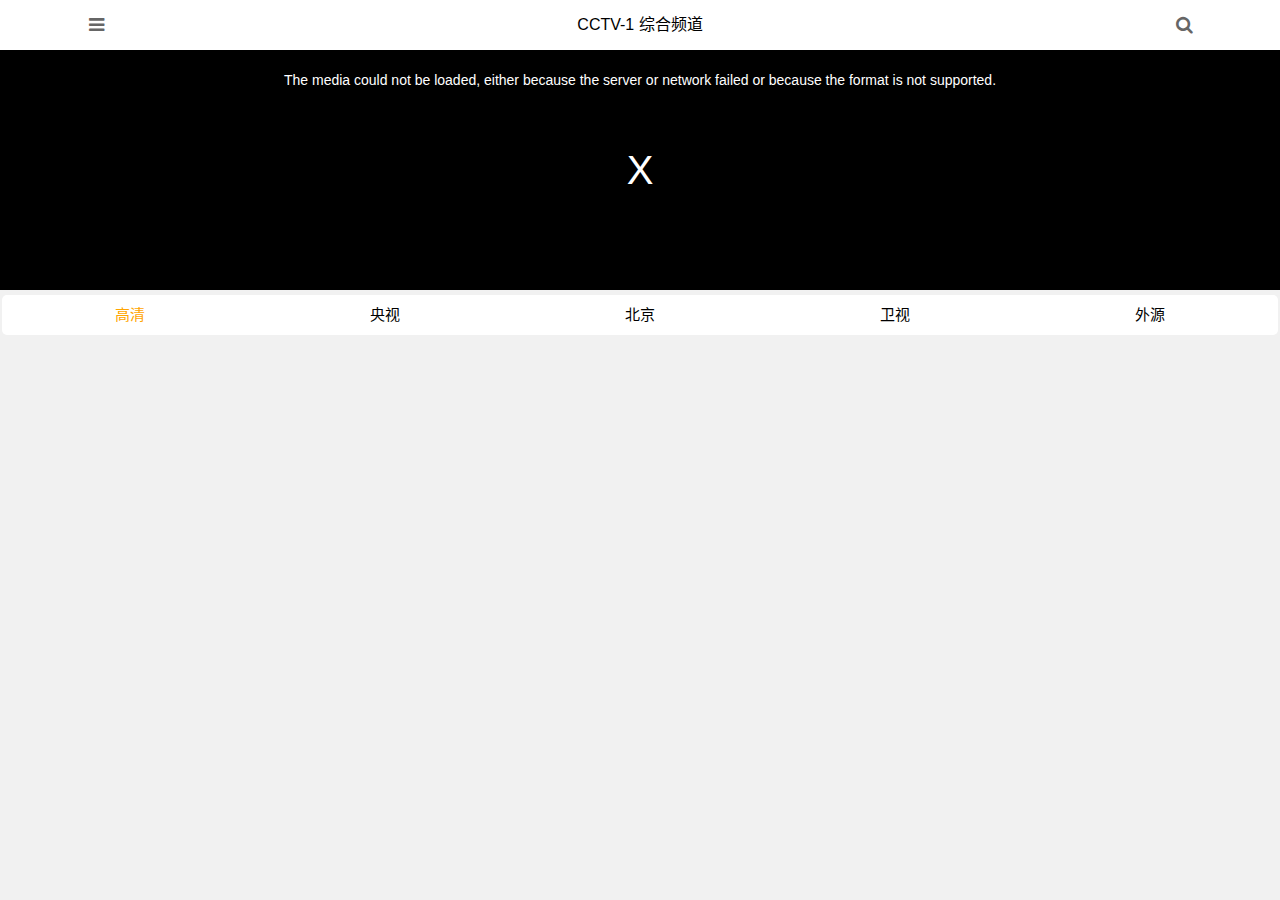
<file: live/live.html>
<!DOCTYPE html>
<html lang="zh-CN">
<head>
    <meta charset="UTF-8">
    <meta http-equiv="X-UA-Compatible" content="IE=edge">
    <meta name="viewport" content="width=device-width, initial-scale=1">
    <link rel="stylesheet" href="../font-awesome-4.7.0/css/font-awesome.min.css">
    <link rel="stylesheet" href="../player/video.css">
    <title>电视直播</title>
</head>
<style>
    body{
        margin: 0;
        padding: 0;
        font-family: arial, 'Hiragino Sans GB', '\5b8b\4f53', sans-serif;
        background-color: #f1f1f1;
    }
    .header{
        position: fixed;
        top: 0;
        left: 0;
        right: 0;
        height: 50px;
        line-height: 50px;
        font-size: 18px;
        text-align: center;
        border-bottom: 1px solid #f1f1f1;
        z-index: 100;
        display: inline-flex;
        background-color: #ffffff;
    }
    .header .header-title{
        width: 70%;
        font-size: 16px;
    }
    .header .select{
        width: 15%;
        color: #666666;
    }
    .header .search{
        width: 15%;
        color: #666666;
    }
    .video{
        position: fixed;
        top: 50px;
        left: 0;
        right: 0;
        height: 240px;
        z-index: 100;
    }
    #my_video{
        width: 100%;
        height: 240px;
    }
    .mao-video-menu{
        position: fixed;
        top: 295px;
        left: 2px;
        right: 2px;
        height: 40px;
        box-sizing: border-box;
        border-radius: 5px;
        display: flex;
        background-color: #ffffff;
    }
    .mao-video-select{
        position: fixed;
        top: 340px;
        left: 2px;
        right: 2px;
        bottom: 2px;
        box-sizing: border-box;
        background-color: #f1f1f1;
        overflow-y: auto;
    }
    .menu-item{
        width: 20%;
        height: 40px;
        line-height: 40px;
        text-align: center;
        font-size: 15px;
    }
    .menu-item-active{
        color: orange;
    }
    .select-item{
        height: 70px;
        background-color: #ffffff;
        border-radius: 5px;
        line-height: 70px;
        margin-bottom: 4px;
        display: flex;
        width: 100%;
        box-shadow: 0 0 2px #e1e1e1;
    }
    .select-item .select-item-img{
        width: 28%;
        text-align: center;
    }
    .select-item .select-item-img img{
        width: 90%;
        height: 100%;
    }
    .select-item .select-item-content{
        width: 72%;
        box-sizing: border-box;
        padding-left: 15px;
    }
    .select-item .select-item-title{
        height: 40px;
        line-height: 46px;
        font-weight: bold;
        font-size: 14px;
    }
    .select-item .select-item-etc{
        height: 30px;
        line-height: 26px;
        color: #888888;
        font-size: 14px;
    }
    .video-select-common{
        display: none;
    }
    .video-select-active{
        display: block;
    }
</style>
<body>
<div class="header">
    <a href="javascript:void(0)" class="select"><i class="fa fa-bars"></i></a>
    <span class="header-title">CCTV-1 综合频道</span>
    <a href="" class="search"><i class="fa fa-search"></i></a>
</div>
<div class="video">
    <section>
        <video id="my_video" class="video-js vjs-default-skin vjs-big-play-centered" poster="">
            <source src="http://ivi.bupt.edu.cn/hls/cctv1.m3u8" type="application/x-mpegURL" id="target">
        </video>
    </section>
</div>
<div class="mao-video-menu">
    <div class="menu-item menu-item-active" data-id="video-gq"><span>高清</span></div>
    <div class="menu-item" data-id="video-ys"><span>央视</span></div>
    <div class="menu-item" data-id="video-bj"><span>北京</span></div>
    <div class="menu-item" data-id="video-ws"><span>卫视</span></div>
    <div class="menu-item" data-id="video-wy"><span>外源</span></div>
</div>
<div class="mao-video-select">
    <div id="video-gq" class="video-select-common video-select-active">
        <!--<div class="select-item" onclick="toPlayVideo('http://ivi.bupt.edu.cn/hls/cctv1hd.m3u8','CCTV-1 综合频道')">
            <div class="select-item-img"><img src="../image/live/CCTV1.jpg" alt="CCTV-1"></div>
            <div class="select-item-content">
                <div class="select-item-title">CCTV-1 综合频道</div>
                <div class="select-item-etc">中国 · 北京 · 北京邮电大学</div>
            </div>
        </div>-->
    </div>
    <div id="video-ys" class="video-select-common"></div>
    <div id="video-bj" class="video-select-common"></div>
    <div id="video-ws" class="video-select-common"></div>
    <div id="video-wy" class="video-select-common"></div>
</div>
</body>
<script src="../js/jquery-1.11.3.js"></script>
<script src="../js/main.js"></script>
<script src="../player/video.js"></script>
<script src="../player/videojs-contrib-hls.js"></script>
<script>
    //自动播放：video标签中添加：autoplay="autoplay" muted
    let videoObj = videojs("my_video",{controls:true,autoplay:true});

    $(function () {
        loadData();
    });

    //点击播放
    function toPlayVideo(src,name) {
        videoObj.src({src:src,type:"application/x-mpegURL"});
        videoObj.play();
        $(".header-title").html(name);
    }

    //切换来源
    $(".menu-item").on("click",function () {
        $(this).addClass("menu-item-active").siblings().removeClass("menu-item-active");
        let id = $(this).attr("data-id");
        $("#"+id).addClass("video-select-active").siblings().removeClass("video-select-active");
    });

    //加载数据
    function loadData() {
        $.ajax({
            url: REQUEST_URL + '/api/data/m3u8/live',
            type: 'GET',
            success: function (data) {
                if (data.code === 200 && null != data.data && data.data.length > 0)
                    loadDataDo(data.data);
            }
        });
    }

    //加载数据
    function loadDataDo(data) {
        for (let i = 0, len = data.length; i < len; i++){
            switch (data[i].kind) {
                case "高清":
                    loadDataItem($("#video-gq"),data[i]);
                    break;
                case "央视":
                    loadDataItem($("#video-ys"),data[i]);
                    break;
                case "北京":
                    loadDataItem($("#video-bj"),data[i]);
                    break;
                case "卫视":
                    loadDataItem($("#video-ws"),data[i]);
                    break;
                case "外源":
                    loadDataItem($("#video-wy"),data[i]);
                    break;
            }
        }
    }

    //加载数据2
    function loadDataItem(e,data) {
        if (data.useful) {
            let html = '<div class="select-item" onclick="toPlayVideo(\''+data.url+'\',\''+data.name+'\')">\n' +
                '            <div class="select-item-img"><img src="'+data.image+'" alt="'+data.name+'"></div>\n' +
                '            <div class="select-item-content">\n' +
                '                <div class="select-item-title">'+data.name+'</div>\n' +
                '                <div class="select-item-etc">'+data.tips+'·'+data.kind+'</div>\n' +
                '            </div>\n' +
                '        </div>';
            $(e).append(html);
        }
    }
</script>
</html>
</file>
<file: css/book/book.css>
body{
    margin: 0;
    padding: 0;
    font-family: arial, 'Hiragino Sans GB', '\5b8b\4f53', sans-serif;
}
.header{
    position: fixed;
    top: 0;
    left: 0;
    right: 0;
    height: 50px;
    line-height: 50px;
    font-size: 18px;
    text-align: center;
    border-bottom: 1px solid #f1f1f1;
    z-index: 100;
    display: inline-flex;
    background-color: #ffffff;
}
.header .header-title{
    width: 70%;
}
.header .select{
    width: 15%;
    color: #666666;
}
.header .search{
    width: 15%;
    color: #666666;
}
.main{
    margin-top: 50px;
    padding: 10px;
}
.book-item{
    position: relative;
    display: inline-flex;
    height: 150px;
    width: 100%;
    background-color: #ffffff;
    box-shadow: 0 0 20px #eeeeee;
    margin-bottom: 10px;
}
.book-item .book-score{
    position: absolute;
    top: 0;
    right: 0;
    background-color: orange;
    color: #ffffff;
    width: 30px;
    height: 30px;
    font-size: 14px;
    text-align: center;
    line-height: 30px;
}
.book-item .book-image{
    box-sizing: border-box;
    width: 28%;
    height: 100%;
}
.book-item .book-image img{
    height: 100%;
    width: 100%;
}
.book-item .book-content{
    box-sizing: border-box;
    width: 72%;
    height: 100%;
    padding: 5px;
}
.book-item .book-content .book-title{
    height: 40px;
    box-sizing: border-box;
    text-indent: 10px;
    line-height: 40px;
    font-size: 16px;
    font-weight: bold;
}
.book-item .book-content .book-author{
    height: 30px;
    line-height: 30px;
    box-sizing: border-box;
    text-indent: 10px;
    color: #b4976c;
    font-size: 14px;
}
.book-item .book-content .book-intro{
    height: 70px;
    box-sizing: border-box;
    text-indent: 10px;
    color: #888888;
    font-size: 14px;
    line-height: 150%;
}
.book-item .book-content .book-intro .book-intro-title{
    background-color: #62a717;
    color: #ffffff;
    border-radius: 4px;
    padding: 0 4px;
}
.select-zzc{
    position: fixed;
    z-index: 200;
    top: 0;
    left: -1000px;
    width: 100%;
    height: 100%;
    display: flex;
    background-color: rgba(153,153,153,0.8);
    transition: left .3s;
}
.select-box{
    height: 94%;
    width: 94%;
    margin-left: 3%;
    margin-top: 3%;
    box-sizing: border-box;
    background-color: #ffffff;
}
.book-type{
    display: inline-flex;
    width: 100%;
    padding-left: 15px;
}
.book-types{
    box-sizing: border-box;
    width: 24%;
    text-align: center;
    height: 40px;
    font-size: 14px;
}
.book-type-item{
    border: 1px solid #e1e1e1;
    box-sizing: border-box;
    border-radius: 5px;
    display: block;
    width: 80px;
    height: 28px;
    margin-top: 4px;
    line-height: 28px;
    color: #666666;
    font-size: 14px;
}
.book-type-item-active{
    border: 1px solid orange;
    color: orange;
}
.book-type-title{
    height: 30px;
    line-height: 30px;
    padding-left: 15px;
    color: #b4976c;
    text-align: center;
    font-size: 14px;
}
.book-type-close{
    text-align: right;
    height: 36px;
    line-height: 36px;
    font-size: 20px;
    color: #888888;
}
.book-type-close i{
    padding: 0 15px;
}
.book-foot{
    height: 50px;
    line-height: 50px;
    display: inline-flex;
    width: 100%;
    padding: 0 10%;
    margin-top: 40px;
}
.book-btn{
    width: 40%;
    text-align: center;
}
.book-btn button{
    width: 80%;
    height: 70%;
    letter-spacing: 4px;
    font-size: 14px;
    border: transparent;
    outline: none;
}
.book-btn-cancel button{
    background-color: #e1e1e1;
    color: #888888;
}
.book-btn-yes button{
    background-color: #04c025;
    color: #ffffff;
}
.book-loading{
    text-align: center;
    padding: 15px 0;
    font-size: 20px;
    color: #a1a1a1;
    display: none;
}
.book-load-error{
    margin-top: 30px;
    font-size: 14px;
    height: 30px;
    line-height: 30px;
    display: none;
    text-align: center;
    color: #999999;
}
</file>
<file: player/video.css>
@charset "UTF-8";
.vjs-modal-dialog .vjs-modal-dialog-content, .video-js .vjs-modal-dialog, .vjs-button > .vjs-icon-placeholder:before, .video-js .vjs-big-play-button .vjs-icon-placeholder:before {
    position: absolute;
    top: 0;
    left: 0;
    width: 100%;
    height: 100%;
}

.vjs-button > .vjs-icon-placeholder:before, .video-js .vjs-big-play-button .vjs-icon-placeholder:before {
    text-align: center;
}

@font-face {
    font-family: VideoJS;
    src: url([data-uri]) format("woff");
    font-weight: normal;
    font-style: normal;
}
.vjs-icon-play, .video-js .vjs-play-control .vjs-icon-placeholder, .video-js .vjs-big-play-button .vjs-icon-placeholder:before {
    font-family: VideoJS;
    font-weight: normal;
    font-style: normal;
}
.vjs-icon-play:before, .video-js .vjs-play-control .vjs-icon-placeholder:before, .video-js .vjs-big-play-button .vjs-icon-placeholder:before {
    content: "\f101";
}

.vjs-icon-play-circle {
    font-family: VideoJS;
    font-weight: normal;
    font-style: normal;
}
.vjs-icon-play-circle:before {
    content: "\f102";
}

.vjs-icon-pause, .video-js .vjs-play-control.vjs-playing .vjs-icon-placeholder {
    font-family: VideoJS;
    font-weight: normal;
    font-style: normal;
}
.vjs-icon-pause:before, .video-js .vjs-play-control.vjs-playing .vjs-icon-placeholder:before {
    content: "\f103";
}

.vjs-icon-volume-mute, .video-js .vjs-mute-control.vjs-vol-0 .vjs-icon-placeholder {
    font-family: VideoJS;
    font-weight: normal;
    font-style: normal;
}
.vjs-icon-volume-mute:before, .video-js .vjs-mute-control.vjs-vol-0 .vjs-icon-placeholder:before {
    content: "\f104";
}

.vjs-icon-volume-low, .video-js .vjs-mute-control.vjs-vol-1 .vjs-icon-placeholder {
    font-family: VideoJS;
    font-weight: normal;
    font-style: normal;
}
.vjs-icon-volume-low:before, .video-js .vjs-mute-control.vjs-vol-1 .vjs-icon-placeholder:before {
    content: "\f105";
}

.vjs-icon-volume-mid, .video-js .vjs-mute-control.vjs-vol-2 .vjs-icon-placeholder {
    font-family: VideoJS;
    font-weight: normal;
    font-style: normal;
}
.vjs-icon-volume-mid:before, .video-js .vjs-mute-control.vjs-vol-2 .vjs-icon-placeholder:before {
    content: "\f106";
}

.vjs-icon-volume-high, .video-js .vjs-mute-control .vjs-icon-placeholder {
    font-family: VideoJS;
    font-weight: normal;
    font-style: normal;
}
.vjs-icon-volume-high:before, .video-js .vjs-mute-control .vjs-icon-placeholder:before {
    content: "\f107";
}

.vjs-icon-fullscreen-enter, .video-js .vjs-fullscreen-control .vjs-icon-placeholder {
    font-family: VideoJS;
    font-weight: normal;
    font-style: normal;
}
.vjs-icon-fullscreen-enter:before, .video-js .vjs-fullscreen-control .vjs-icon-placeholder:before {
    content: "\f108";
}

.vjs-icon-fullscreen-exit, .video-js.vjs-fullscreen .vjs-fullscreen-control .vjs-icon-placeholder {
    font-family: VideoJS;
    font-weight: normal;
    font-style: normal;
}
.vjs-icon-fullscreen-exit:before, .video-js.vjs-fullscreen .vjs-fullscreen-control .vjs-icon-placeholder:before {
    content: "\f109";
}

.vjs-icon-square {
    font-family: VideoJS;
    font-weight: normal;
    font-style: normal;
}
.vjs-icon-square:before {
    content: "\f10a";
}

.vjs-icon-spinner {
    font-family: VideoJS;
    font-weight: normal;
    font-style: normal;
}
.vjs-icon-spinner:before {
    content: "\f10b";
}

.vjs-icon-subtitles, .video-js .vjs-subs-caps-button .vjs-icon-placeholder,
.video-js.video-js:lang(en-GB) .vjs-subs-caps-button .vjs-icon-placeholder,
.video-js.video-js:lang(en-IE) .vjs-subs-caps-button .vjs-icon-placeholder,
.video-js.video-js:lang(en-AU) .vjs-subs-caps-button .vjs-icon-placeholder,
.video-js.video-js:lang(en-NZ) .vjs-subs-caps-button .vjs-icon-placeholder, .video-js .vjs-subtitles-button .vjs-icon-placeholder {
    font-family: VideoJS;
    font-weight: normal;
    font-style: normal;
}
.vjs-icon-subtitles:before, .video-js .vjs-subs-caps-button .vjs-icon-placeholder:before,
.video-js.video-js:lang(en-GB) .vjs-subs-caps-button .vjs-icon-placeholder:before,
.video-js.video-js:lang(en-IE) .vjs-subs-caps-button .vjs-icon-placeholder:before,
.video-js.video-js:lang(en-AU) .vjs-subs-caps-button .vjs-icon-placeholder:before,
.video-js.video-js:lang(en-NZ) .vjs-subs-caps-button .vjs-icon-placeholder:before, .video-js .vjs-subtitles-button .vjs-icon-placeholder:before {
    content: "\f10c";
}

.vjs-icon-captions, .video-js:lang(en) .vjs-subs-caps-button .vjs-icon-placeholder,
.video-js:lang(fr-CA) .vjs-subs-caps-button .vjs-icon-placeholder, .video-js .vjs-captions-button .vjs-icon-placeholder {
    font-family: VideoJS;
    font-weight: normal;
    font-style: normal;
}
.vjs-icon-captions:before, .video-js:lang(en) .vjs-subs-caps-button .vjs-icon-placeholder:before,
.video-js:lang(fr-CA) .vjs-subs-caps-button .vjs-icon-placeholder:before, .video-js .vjs-captions-button .vjs-icon-placeholder:before {
    content: "\f10d";
}

.vjs-icon-chapters, .video-js .vjs-chapters-button .vjs-icon-placeholder {
    font-family: VideoJS;
    font-weight: normal;
    font-style: normal;
}
.vjs-icon-chapters:before, .video-js .vjs-chapters-button .vjs-icon-placeholder:before {
    content: "\f10e";
}

.vjs-icon-share {
    font-family: VideoJS;
    font-weight: normal;
    font-style: normal;
}
.vjs-icon-share:before {
    content: "\f10f";
}

.vjs-icon-cog {
    font-family: VideoJS;
    font-weight: normal;
    font-style: normal;
}
.vjs-icon-cog:before {
    content: "\f110";
}

.vjs-icon-circle, .vjs-seek-to-live-control .vjs-icon-placeholder, .video-js .vjs-volume-level, .video-js .vjs-play-progress {
    font-family: VideoJS;
    font-weight: normal;
    font-style: normal;
}
.vjs-icon-circle:before, .vjs-seek-to-live-control .vjs-icon-placeholder:before, .video-js .vjs-volume-level:before, .video-js .vjs-play-progress:before {
    content: "\f111";
}

.vjs-icon-circle-outline {
    font-family: VideoJS;
    font-weight: normal;
    font-style: normal;
}
.vjs-icon-circle-outline:before {
    content: "\f112";
}

.vjs-icon-circle-inner-circle {
    font-family: VideoJS;
    font-weight: normal;
    font-style: normal;
}
.vjs-icon-circle-inner-circle:before {
    content: "\f113";
}

.vjs-icon-hd {
    font-family: VideoJS;
    font-weight: normal;
    font-style: normal;
}
.vjs-icon-hd:before {
    content: "\f114";
}

.vjs-icon-cancel, .video-js .vjs-control.vjs-close-button .vjs-icon-placeholder {
    font-family: VideoJS;
    font-weight: normal;
    font-style: normal;
}
.vjs-icon-cancel:before, .video-js .vjs-control.vjs-close-button .vjs-icon-placeholder:before {
    content: "\f115";
}

.vjs-icon-replay, .video-js .vjs-play-control.vjs-ended .vjs-icon-placeholder {
    font-family: VideoJS;
    font-weight: normal;
    font-style: normal;
}
.vjs-icon-replay:before, .video-js .vjs-play-control.vjs-ended .vjs-icon-placeholder:before {
    content: "\f116";
}

.vjs-icon-facebook {
    font-family: VideoJS;
    font-weight: normal;
    font-style: normal;
}
.vjs-icon-facebook:before {
    content: "\f117";
}

.vjs-icon-gplus {
    font-family: VideoJS;
    font-weight: normal;
    font-style: normal;
}
.vjs-icon-gplus:before {
    content: "\f118";
}

.vjs-icon-linkedin {
    font-family: VideoJS;
    font-weight: normal;
    font-style: normal;
}
.vjs-icon-linkedin:before {
    content: "\f119";
}

.vjs-icon-twitter {
    font-family: VideoJS;
    font-weight: normal;
    font-style: normal;
}
.vjs-icon-twitter:before {
    content: "\f11a";
}

.vjs-icon-tumblr {
    font-family: VideoJS;
    font-weight: normal;
    font-style: normal;
}
.vjs-icon-tumblr:before {
    content: "\f11b";
}

.vjs-icon-pinterest {
    font-family: VideoJS;
    font-weight: normal;
    font-style: normal;
}
.vjs-icon-pinterest:before {
    content: "\f11c";
}

.vjs-icon-audio-description, .video-js .vjs-descriptions-button .vjs-icon-placeholder {
    font-family: VideoJS;
    font-weight: normal;
    font-style: normal;
}
.vjs-icon-audio-description:before, .video-js .vjs-descriptions-button .vjs-icon-placeholder:before {
    content: "\f11d";
}

.vjs-icon-audio, .video-js .vjs-audio-button .vjs-icon-placeholder {
    font-family: VideoJS;
    font-weight: normal;
    font-style: normal;
}
.vjs-icon-audio:before, .video-js .vjs-audio-button .vjs-icon-placeholder:before {
    content: "\f11e";
}

.vjs-icon-next-item {
    font-family: VideoJS;
    font-weight: normal;
    font-style: normal;
}
.vjs-icon-next-item:before {
    content: "\f11f";
}

.vjs-icon-previous-item {
    font-family: VideoJS;
    font-weight: normal;
    font-style: normal;
}
.vjs-icon-previous-item:before {
    content: "\f120";
}

.vjs-icon-picture-in-picture-enter, .video-js .vjs-picture-in-picture-control .vjs-icon-placeholder {
    font-family: VideoJS;
    font-weight: normal;
    font-style: normal;
}
.vjs-icon-picture-in-picture-enter:before, .video-js .vjs-picture-in-picture-control .vjs-icon-placeholder:before {
    content: "\f121";
}

.vjs-icon-picture-in-picture-exit, .video-js.vjs-picture-in-picture .vjs-picture-in-picture-control .vjs-icon-placeholder {
    font-family: VideoJS;
    font-weight: normal;
    font-style: normal;
}
.vjs-icon-picture-in-picture-exit:before, .video-js.vjs-picture-in-picture .vjs-picture-in-picture-control .vjs-icon-placeholder:before {
    content: "\f122";
}

.video-js {
    display: block;
    vertical-align: top;
    box-sizing: border-box;
    color: #fff;
    background-color: #000;
    position: relative;
    padding: 0;
    font-size: 10px;
    line-height: 1;
    font-weight: normal;
    font-style: normal;
    font-family: Arial, Helvetica, sans-serif;
    word-break: initial;
}
.video-js:-moz-full-screen {
    position: absolute;
}
.video-js:-webkit-full-screen {
    width: 100% !important;
    height: 100% !important;
}

.video-js[tabindex="-1"] {
    outline: none;
}

.video-js *,
.video-js *:before,
.video-js *:after {
    box-sizing: inherit;
}

.video-js ul {
    font-family: inherit;
    font-size: inherit;
    line-height: inherit;
    list-style-position: outside;
    margin-left: 0;
    margin-right: 0;
    margin-top: 0;
    margin-bottom: 0;
}

.video-js.vjs-fluid,
.video-js.vjs-16-9,
.video-js.vjs-4-3 {
    width: 100%;
    max-width: 100%;
    height: 0;
}

.video-js.vjs-16-9 {
    padding-top: 56.25%;
}

.video-js.vjs-4-3 {
    padding-top: 75%;
}

.video-js.vjs-fill {
    width: 100%;
    height: 100%;
}

.video-js .vjs-tech {
    position: absolute;
    top: 0;
    left: 0;
    width: 100%;
    height: 100%;
}

body.vjs-full-window {
    padding: 0;
    margin: 0;
    height: 100%;
}

.vjs-full-window .video-js.vjs-fullscreen {
    position: fixed;
    overflow: hidden;
    z-index: 1000;
    left: 0;
    top: 0;
    bottom: 0;
    right: 0;
}

.video-js.vjs-fullscreen {
    width: 100% !important;
    height: 100% !important;
    padding-top: 0 !important;
}

.video-js.vjs-fullscreen.vjs-user-inactive {
    cursor: none;
}

.vjs-hidden {
    display: none !important;
}

.vjs-disabled {
    opacity: 0.5;
    cursor: default;
}

.video-js .vjs-offscreen {
    height: 1px;
    left: -9999px;
    position: absolute;
    top: 0;
    width: 1px;
}

.vjs-lock-showing {
    display: block !important;
    opacity: 1;
    visibility: visible;
}

.vjs-no-js {
    padding: 20px;
    color: #fff;
    background-color: #000;
    font-size: 18px;
    font-family: Arial, Helvetica, sans-serif;
    text-align: center;
    width: 300px;
    height: 150px;
    margin: 0px auto;
}

.vjs-no-js a,
.vjs-no-js a:visited {
    color: #66A8CC;
}

.video-js .vjs-big-play-button {
    font-size: 3em;
    line-height: 1.5em;
    height: 1.63332em;
    width: 3em;
    display: block;
    position: absolute;
    top: 10px;
    left: 10px;
    padding: 0;
    cursor: pointer;
    opacity: 1;
    border: 0.06666em solid #fff;
    background-color: #2B333F;
    background-color: rgba(43, 51, 63, 0.7);
    border-radius: 0.3em;
    transition: all 0.4s;
}
.vjs-big-play-centered .vjs-big-play-button {
    top: 50%;
    left: 50%;
    margin-top: -0.81666em;
    margin-left: -1.5em;
}

.video-js:hover .vjs-big-play-button,
.video-js .vjs-big-play-button:focus {
    border-color: #fff;
    background-color: #73859f;
    background-color: rgba(115, 133, 159, 0.5);
    transition: all 0s;
}

.vjs-controls-disabled .vjs-big-play-button,
.vjs-has-started .vjs-big-play-button,
.vjs-using-native-controls .vjs-big-play-button,
.vjs-error .vjs-big-play-button {
    display: none;
}

.vjs-has-started.vjs-paused.vjs-show-big-play-button-on-pause .vjs-big-play-button {
    display: block;
}

.video-js button {
    background: none;
    border: none;
    color: inherit;
    display: inline-block;
    font-size: inherit;
    line-height: inherit;
    text-transform: none;
    text-decoration: none;
    transition: none;
    -webkit-appearance: none;
    -moz-appearance: none;
    appearance: none;
}

.vjs-control .vjs-button {
    width: 100%;
    height: 100%;
}

.video-js .vjs-control.vjs-close-button {
    cursor: pointer;
    height: 3em;
    position: absolute;
    right: 0;
    top: 0.5em;
    z-index: 2;
}
.video-js .vjs-modal-dialog {
    background: rgba(0, 0, 0, 0.8);
    background: linear-gradient(180deg, rgba(0, 0, 0, 0.8), rgba(255, 255, 255, 0));
    overflow: auto;
}

.video-js .vjs-modal-dialog > * {
    box-sizing: border-box;
}

.vjs-modal-dialog .vjs-modal-dialog-content {
    font-size: 1.2em;
    line-height: 1.5;
    padding: 20px 24px;
    z-index: 1;
}

.vjs-menu-button {
    cursor: pointer;
}

.vjs-menu-button.vjs-disabled {
    cursor: default;
}

.vjs-workinghover .vjs-menu-button.vjs-disabled:hover .vjs-menu {
    display: none;
}

.vjs-menu .vjs-menu-content {
    display: block;
    padding: 0;
    margin: 0;
    font-family: Arial, Helvetica, sans-serif;
    overflow: auto;
}

.vjs-menu .vjs-menu-content > * {
    box-sizing: border-box;
}

.vjs-scrubbing .vjs-control.vjs-menu-button:hover .vjs-menu {
    display: none;
}

.vjs-menu li {
    list-style: none;
    margin: 0;
    padding: 0.2em 0;
    line-height: 1.4em;
    font-size: 1.2em;
    text-align: center;
    text-transform: lowercase;
}

.vjs-menu li.vjs-menu-item:focus,
.vjs-menu li.vjs-menu-item:hover,
.js-focus-visible .vjs-menu li.vjs-menu-item:hover {
    background-color: #73859f;
    background-color: rgba(115, 133, 159, 0.5);
}

.vjs-menu li.vjs-selected,
.vjs-menu li.vjs-selected:focus,
.vjs-menu li.vjs-selected:hover,
.js-focus-visible .vjs-menu li.vjs-selected:hover {
    background-color: #fff;
    color: #2B333F;
}

.vjs-menu li.vjs-menu-title {
    text-align: center;
    text-transform: uppercase;
    font-size: 1em;
    line-height: 2em;
    padding: 0;
    margin: 0 0 0.3em 0;
    font-weight: bold;
    cursor: default;
}

.vjs-menu-button-popup .vjs-menu {
    display: none;
    position: absolute;
    bottom: 0;
    width: 10em;
    left: -3em;
    height: 0em;
    margin-bottom: 1.5em;
    border-top-color: rgba(43, 51, 63, 0.7);
}

.vjs-menu-button-popup .vjs-menu .vjs-menu-content {
    background-color: #2B333F;
    background-color: rgba(43, 51, 63, 0.7);
    position: absolute;
    width: 100%;
    bottom: 1.5em;
    max-height: 15em;
}

.vjs-layout-tiny .vjs-menu-button-popup .vjs-menu .vjs-menu-content,
.vjs-layout-x-small .vjs-menu-button-popup .vjs-menu .vjs-menu-content {
    max-height: 5em;
}

.vjs-layout-small .vjs-menu-button-popup .vjs-menu .vjs-menu-content {
    max-height: 10em;
}

.vjs-layout-medium .vjs-menu-button-popup .vjs-menu .vjs-menu-content {
    max-height: 14em;
}

.vjs-layout-large .vjs-menu-button-popup .vjs-menu .vjs-menu-content,
.vjs-layout-x-large .vjs-menu-button-popup .vjs-menu .vjs-menu-content,
.vjs-layout-huge .vjs-menu-button-popup .vjs-menu .vjs-menu-content {
    max-height: 25em;
}

.vjs-workinghover .vjs-menu-button-popup.vjs-hover .vjs-menu,
.vjs-menu-button-popup .vjs-menu.vjs-lock-showing {
    display: block;
}

.video-js .vjs-menu-button-inline {
    transition: all 0.4s;
    overflow: hidden;
}

.video-js .vjs-menu-button-inline:before {
    width: 2.222222222em;
}

.video-js .vjs-menu-button-inline:hover,
.video-js .vjs-menu-button-inline:focus,
.video-js .vjs-menu-button-inline.vjs-slider-active,
.video-js.vjs-no-flex .vjs-menu-button-inline {
    width: 12em;
}

.vjs-menu-button-inline .vjs-menu {
    opacity: 0;
    height: 100%;
    width: auto;
    position: absolute;
    left: 4em;
    top: 0;
    padding: 0;
    margin: 0;
    transition: all 0.4s;
}

.vjs-menu-button-inline:hover .vjs-menu,
.vjs-menu-button-inline:focus .vjs-menu,
.vjs-menu-button-inline.vjs-slider-active .vjs-menu {
    display: block;
    opacity: 1;
}

.vjs-no-flex .vjs-menu-button-inline .vjs-menu {
    display: block;
    opacity: 1;
    position: relative;
    width: auto;
}

.vjs-no-flex .vjs-menu-button-inline:hover .vjs-menu,
.vjs-no-flex .vjs-menu-button-inline:focus .vjs-menu,
.vjs-no-flex .vjs-menu-button-inline.vjs-slider-active .vjs-menu {
    width: auto;
}

.vjs-menu-button-inline .vjs-menu-content {
    width: auto;
    height: 100%;
    margin: 0;
    overflow: hidden;
}

.video-js .vjs-control-bar {
    display: none;
    width: 100%;
    position: absolute;
    bottom: 0;
    left: 0;
    right: 0;
    height: 3em;
    background-color: #2B333F;
    background-color: rgba(43, 51, 63, 0.7);
}

.vjs-has-started .vjs-control-bar {
    display: flex;
    visibility: visible;
    opacity: 1;
    transition: visibility 0.1s, opacity 0.1s;
}

.vjs-has-started.vjs-user-inactive.vjs-playing .vjs-control-bar {
    visibility: visible;
    opacity: 0;
    transition: visibility 1s, opacity 1s;
}

.vjs-controls-disabled .vjs-control-bar,
.vjs-using-native-controls .vjs-control-bar,
.vjs-error .vjs-control-bar {
    display: none !important;
}

.vjs-audio.vjs-has-started.vjs-user-inactive.vjs-playing .vjs-control-bar {
    opacity: 1;
    visibility: visible;
}

.vjs-has-started.vjs-no-flex .vjs-control-bar {
    display: table;
}

.video-js .vjs-control {
    position: relative;
    text-align: center;
    margin: 0;
    padding: 0;
    height: 100%;
    width: 4em;
    flex: none;
}

.vjs-button > .vjs-icon-placeholder:before {
    font-size: 1.8em;
    line-height: 1.67;
}

.video-js .vjs-control:focus:before,
.video-js .vjs-control:hover:before,
.video-js .vjs-control:focus {
    text-shadow: 0em 0em 1em white;
}

.video-js .vjs-control-text {
    border: 0;
    clip: rect(0 0 0 0);
    height: 1px;
    overflow: hidden;
    padding: 0;
    position: absolute;
    width: 1px;
}

.vjs-no-flex .vjs-control {
    display: table-cell;
    vertical-align: middle;
}

.video-js .vjs-custom-control-spacer {
    display: none;
}

.video-js .vjs-progress-control {
    cursor: pointer;
    flex: auto;
    display: flex;
    align-items: center;
    min-width: 4em;
    touch-action: none;
}

.video-js .vjs-progress-control.disabled {
    cursor: default;
}

.vjs-live .vjs-progress-control {
    display: none;
}

.vjs-liveui .vjs-progress-control {
    display: flex;
    align-items: center;
}

.vjs-no-flex .vjs-progress-control {
    width: auto;
}

.video-js .vjs-progress-holder {
    flex: auto;
    transition: all 0.2s;
    height: 0.3em;
}

.video-js .vjs-progress-control .vjs-progress-holder {
    margin: 0 10px;
}

.video-js .vjs-progress-control:hover .vjs-progress-holder {
    font-size: 1.6666666667em;
}

.video-js .vjs-progress-control:hover .vjs-progress-holder.disabled {
    font-size: 1em;
}

.video-js .vjs-progress-holder .vjs-play-progress,
.video-js .vjs-progress-holder .vjs-load-progress,
.video-js .vjs-progress-holder .vjs-load-progress div {
    position: absolute;
    display: block;
    height: 100%;
    margin: 0;
    padding: 0;
    width: 0;
}

.video-js .vjs-play-progress {
    background-color: #fff;
}
.video-js .vjs-play-progress:before {
    font-size: 0.9em;
    position: absolute;
    right: -0.5em;
    top: -0.3333333333em;
    z-index: 1;
}

.video-js .vjs-load-progress {
    background: rgba(115, 133, 159, 0.5);
}

.video-js .vjs-load-progress div {
    background: rgba(115, 133, 159, 0.75);
}

.video-js .vjs-time-tooltip {
    background-color: #fff;
    background-color: rgba(255, 255, 255, 0.8);
    border-radius: 0.3em;
    color: #000;
    float: right;
    font-family: Arial, Helvetica, sans-serif;
    font-size: 1em;
    padding: 6px 8px 8px 8px;
    pointer-events: none;
    position: absolute;
    top: -3.4em;
    visibility: hidden;
    z-index: 1;
}

.video-js .vjs-progress-holder:focus .vjs-time-tooltip {
    display: none;
}

.video-js .vjs-progress-control:hover .vjs-time-tooltip,
.video-js .vjs-progress-control:hover .vjs-progress-holder:focus .vjs-time-tooltip {
    display: block;
    font-size: 0.6em;
    visibility: visible;
}

.video-js .vjs-progress-control.disabled:hover .vjs-time-tooltip {
    font-size: 1em;
}

.video-js .vjs-progress-control .vjs-mouse-display {
    display: none;
    position: absolute;
    width: 1px;
    height: 100%;
    background-color: #000;
    z-index: 1;
}

.vjs-no-flex .vjs-progress-control .vjs-mouse-display {
    z-index: 0;
}

.video-js .vjs-progress-control:hover .vjs-mouse-display {
    display: block;
}

.video-js.vjs-user-inactive .vjs-progress-control .vjs-mouse-display {
    visibility: hidden;
    opacity: 0;
    transition: visibility 1s, opacity 1s;
}

.video-js.vjs-user-inactive.vjs-no-flex .vjs-progress-control .vjs-mouse-display {
    display: none;
}

.vjs-mouse-display .vjs-time-tooltip {
    color: #fff;
    background-color: #000;
    background-color: rgba(0, 0, 0, 0.8);
}

.video-js .vjs-slider {
    position: relative;
    cursor: pointer;
    padding: 0;
    margin: 0 0.45em 0 0.45em;
    /* iOS Safari */
    -webkit-touch-callout: none;
    /* Safari */
    -webkit-user-select: none;
    /* Konqueror HTML */
    /* Firefox */
    -moz-user-select: none;
    /* Internet Explorer/Edge */
    -ms-user-select: none;
    /* Non-prefixed version, currently supported by Chrome and Opera */
    user-select: none;
    background-color: #73859f;
    background-color: rgba(115, 133, 159, 0.5);
}

.video-js .vjs-slider.disabled {
    cursor: default;
}

.video-js .vjs-slider:focus {
    text-shadow: 0em 0em 1em white;
    box-shadow: 0 0 1em #fff;
}

.video-js .vjs-mute-control {
    cursor: pointer;
    flex: none;
}
.video-js .vjs-volume-control {
    cursor: pointer;
    margin-right: 1em;
    display: flex;
}

.video-js .vjs-volume-control.vjs-volume-horizontal {
    width: 5em;
}

.video-js .vjs-volume-panel .vjs-volume-control {
    visibility: visible;
    opacity: 0;
    width: 1px;
    height: 1px;
    margin-left: -1px;
}

.video-js .vjs-volume-panel {
    transition: width 1s;
}
.video-js .vjs-volume-panel.vjs-hover .vjs-volume-control, .video-js .vjs-volume-panel:active .vjs-volume-control, .video-js .vjs-volume-panel:focus .vjs-volume-control, .video-js .vjs-volume-panel .vjs-volume-control:active, .video-js .vjs-volume-panel.vjs-hover .vjs-mute-control ~ .vjs-volume-control, .video-js .vjs-volume-panel .vjs-volume-control.vjs-slider-active {
    visibility: visible;
    opacity: 1;
    position: relative;
    transition: visibility 0.1s, opacity 0.1s, height 0.1s, width 0.1s, left 0s, top 0s;
}
.video-js .vjs-volume-panel.vjs-hover .vjs-volume-control.vjs-volume-horizontal, .video-js .vjs-volume-panel:active .vjs-volume-control.vjs-volume-horizontal, .video-js .vjs-volume-panel:focus .vjs-volume-control.vjs-volume-horizontal, .video-js .vjs-volume-panel .vjs-volume-control:active.vjs-volume-horizontal, .video-js .vjs-volume-panel.vjs-hover .vjs-mute-control ~ .vjs-volume-control.vjs-volume-horizontal, .video-js .vjs-volume-panel .vjs-volume-control.vjs-slider-active.vjs-volume-horizontal {
    width: 5em;
    height: 3em;
    margin-right: 0;
}
.video-js .vjs-volume-panel.vjs-hover .vjs-volume-control.vjs-volume-vertical, .video-js .vjs-volume-panel:active .vjs-volume-control.vjs-volume-vertical, .video-js .vjs-volume-panel:focus .vjs-volume-control.vjs-volume-vertical, .video-js .vjs-volume-panel .vjs-volume-control:active.vjs-volume-vertical, .video-js .vjs-volume-panel.vjs-hover .vjs-mute-control ~ .vjs-volume-control.vjs-volume-vertical, .video-js .vjs-volume-panel .vjs-volume-control.vjs-slider-active.vjs-volume-vertical {
    left: -3.5em;
    transition: left 0s;
}
.video-js .vjs-volume-panel.vjs-volume-panel-horizontal.vjs-hover, .video-js .vjs-volume-panel.vjs-volume-panel-horizontal:active, .video-js .vjs-volume-panel.vjs-volume-panel-horizontal.vjs-slider-active {
    width: 10em;
    transition: width 0.1s;
}
.video-js .vjs-volume-panel.vjs-volume-panel-horizontal.vjs-mute-toggle-only {
    width: 4em;
}

.video-js .vjs-volume-panel .vjs-volume-control.vjs-volume-vertical {
    height: 8em;
    width: 3em;
    left: -3000em;
    transition: visibility 1s, opacity 1s, height 1s 1s, width 1s 1s, left 1s 1s, top 1s 1s;
}

.video-js .vjs-volume-panel .vjs-volume-control.vjs-volume-horizontal {
    transition: visibility 1s, opacity 1s, height 1s 1s, width 1s, left 1s 1s, top 1s 1s;
}

.video-js.vjs-no-flex .vjs-volume-panel .vjs-volume-control.vjs-volume-horizontal {
    width: 5em;
    height: 3em;
    visibility: visible;
    opacity: 1;
    position: relative;
    transition: none;
}

.video-js.vjs-no-flex .vjs-volume-control.vjs-volume-vertical,
.video-js.vjs-no-flex .vjs-volume-panel .vjs-volume-control.vjs-volume-vertical {
    position: absolute;
    bottom: 3em;
    left: 0.5em;
}

.video-js .vjs-volume-panel {
    display: flex;
}

.video-js .vjs-volume-bar {
    margin: 1.35em 0.45em;
}

.vjs-volume-bar.vjs-slider-horizontal {
    width: 5em;
    height: 0.3em;
}

.vjs-volume-bar.vjs-slider-vertical {
    width: 0.3em;
    height: 5em;
    margin: 1.35em auto;
}

.video-js .vjs-volume-level {
    position: absolute;
    bottom: 0;
    left: 0;
    background-color: #fff;
}
.video-js .vjs-volume-level:before {
    position: absolute;
    font-size: 0.9em;
}

.vjs-slider-vertical .vjs-volume-level {
    width: 0.3em;
}
.vjs-slider-vertical .vjs-volume-level:before {
    top: -0.5em;
    left: -0.3em;
}

.vjs-slider-horizontal .vjs-volume-level {
    height: 0.3em;
}
.vjs-slider-horizontal .vjs-volume-level:before {
    top: -0.3em;
    right: -0.5em;
}

.video-js .vjs-volume-panel.vjs-volume-panel-vertical {
    width: 4em;
}

.vjs-volume-bar.vjs-slider-vertical .vjs-volume-level {
    height: 100%;
}

.vjs-volume-bar.vjs-slider-horizontal .vjs-volume-level {
    width: 100%;
}

.video-js .vjs-volume-vertical {
    width: 3em;
    height: 8em;
    bottom: 8em;
    background-color: #2B333F;
    background-color: rgba(43, 51, 63, 0.7);
}

.video-js .vjs-volume-horizontal .vjs-menu {
    left: -2em;
}

.vjs-poster {
    display: inline-block;
    vertical-align: middle;
    background-repeat: no-repeat;
    background-position: 50% 50%;
    background-size: contain;
    background-color: #000000;
    cursor: pointer;
    margin: 0;
    padding: 0;
    position: absolute;
    top: 0;
    right: 0;
    bottom: 0;
    left: 0;
    height: 100%;
}

.vjs-has-started .vjs-poster {
    display: none;
}

.vjs-audio.vjs-has-started .vjs-poster {
    display: block;
}

.vjs-using-native-controls .vjs-poster {
    display: none;
}

.video-js .vjs-live-control {
    display: flex;
    align-items: flex-start;
    flex: auto;
    font-size: 1em;
    line-height: 3em;
}

.vjs-no-flex .vjs-live-control {
    display: table-cell;
    width: auto;
    text-align: left;
}

.video-js:not(.vjs-live) .vjs-live-control,
.video-js.vjs-liveui .vjs-live-control {
    display: none;
}

.video-js .vjs-seek-to-live-control {
    cursor: pointer;
    flex: none;
    display: inline-flex;
    height: 100%;
    padding-left: 0.5em;
    padding-right: 0.5em;
    font-size: 1em;
    line-height: 3em;
    width: auto;
    min-width: 4em;
}

.vjs-no-flex .vjs-seek-to-live-control {
    display: table-cell;
    width: auto;
    text-align: left;
}

.video-js.vjs-live:not(.vjs-liveui) .vjs-seek-to-live-control,
.video-js:not(.vjs-live) .vjs-seek-to-live-control {
    display: none;
}

.vjs-seek-to-live-control.vjs-control.vjs-at-live-edge {
    cursor: auto;
}

.vjs-seek-to-live-control .vjs-icon-placeholder {
    margin-right: 0.5em;
    color: #888;
}

.vjs-seek-to-live-control.vjs-control.vjs-at-live-edge .vjs-icon-placeholder {
    color: red;
}

.video-js .vjs-time-control {
    flex: none;
    font-size: 1em;
    line-height: 3em;
    min-width: 2em;
    width: auto;
    padding-left: 1em;
    padding-right: 1em;
}

.vjs-live .vjs-time-control {
    display: none;
}

.video-js .vjs-current-time,
.vjs-no-flex .vjs-current-time {
    display: none;
}

.video-js .vjs-duration,
.vjs-no-flex .vjs-duration {
    display: none;
}

.vjs-time-divider {
    display: none;
    line-height: 3em;
}

.vjs-live .vjs-time-divider {
    display: none;
}

.video-js .vjs-play-control {
    cursor: pointer;
}

.video-js .vjs-play-control .vjs-icon-placeholder {
    flex: none;
}

.vjs-text-track-display {
    position: absolute;
    bottom: 3em;
    left: 0;
    right: 0;
    top: 0;
    pointer-events: none;
}

.video-js.vjs-user-inactive.vjs-playing .vjs-text-track-display {
    bottom: 1em;
}

.video-js .vjs-text-track {
    font-size: 1.4em;
    text-align: center;
    margin-bottom: 0.1em;
}

.vjs-subtitles {
    color: #fff;
}

.vjs-captions {
    color: #fc6;
}

.vjs-tt-cue {
    display: block;
}

video::-webkit-media-text-track-display {
    transform: translateY(-3em);
}

.video-js.vjs-user-inactive.vjs-playing video::-webkit-media-text-track-display {
    transform: translateY(-1.5em);
}

.video-js .vjs-picture-in-picture-control {
    cursor: pointer;
    flex: none;
}
.video-js .vjs-fullscreen-control {
    cursor: pointer;
    flex: none;
}
.vjs-playback-rate > .vjs-menu-button,
.vjs-playback-rate .vjs-playback-rate-value {
    position: absolute;
    top: 0;
    left: 0;
    width: 100%;
    height: 100%;
}

.vjs-playback-rate .vjs-playback-rate-value {
    pointer-events: none;
    font-size: 1.5em;
    line-height: 2;
    text-align: center;
}

.vjs-playback-rate .vjs-menu {
    width: 4em;
    left: 0em;
}

.vjs-error .vjs-error-display .vjs-modal-dialog-content {
    font-size: 1.4em;
    text-align: center;
}

.vjs-error .vjs-error-display:before {
    color: #fff;
    content: "X";
    font-family: Arial, Helvetica, sans-serif;
    font-size: 4em;
    left: 0;
    line-height: 1;
    margin-top: -0.5em;
    position: absolute;
    text-shadow: 0.05em 0.05em 0.1em #000;
    text-align: center;
    top: 50%;
    vertical-align: middle;
    width: 100%;
}

.vjs-loading-spinner {
    display: none;
    position: absolute;
    top: 50%;
    left: 50%;
    margin: -25px 0 0 -25px;
    opacity: 0.85;
    text-align: left;
    border: 6px solid rgba(43, 51, 63, 0.7);
    box-sizing: border-box;
    background-clip: padding-box;
    width: 50px;
    height: 50px;
    border-radius: 25px;
    visibility: hidden;
}

.vjs-seeking .vjs-loading-spinner,
.vjs-waiting .vjs-loading-spinner {
    display: block;
    -webkit-animation: vjs-spinner-show 0s linear 0.3s forwards;
    animation: vjs-spinner-show 0s linear 0.3s forwards;
}

.vjs-loading-spinner:before,
.vjs-loading-spinner:after {
    content: "";
    position: absolute;
    margin: -6px;
    box-sizing: inherit;
    width: inherit;
    height: inherit;
    border-radius: inherit;
    opacity: 1;
    border: inherit;
    border-color: transparent;
    border-top-color: white;
}

.vjs-seeking .vjs-loading-spinner:before,
.vjs-seeking .vjs-loading-spinner:after,
.vjs-waiting .vjs-loading-spinner:before,
.vjs-waiting .vjs-loading-spinner:after {
    -webkit-animation: vjs-spinner-spin 1.1s cubic-bezier(0.6, 0.2, 0, 0.8) infinite, vjs-spinner-fade 1.1s linear infinite;
    animation: vjs-spinner-spin 1.1s cubic-bezier(0.6, 0.2, 0, 0.8) infinite, vjs-spinner-fade 1.1s linear infinite;
}

.vjs-seeking .vjs-loading-spinner:before,
.vjs-waiting .vjs-loading-spinner:before {
    border-top-color: white;
}

.vjs-seeking .vjs-loading-spinner:after,
.vjs-waiting .vjs-loading-spinner:after {
    border-top-color: white;
    -webkit-animation-delay: 0.44s;
    animation-delay: 0.44s;
}

@keyframes vjs-spinner-show {
    to {
        visibility: visible;
    }
}
@-webkit-keyframes vjs-spinner-show {
    to {
        visibility: visible;
    }
}
@keyframes vjs-spinner-spin {
    100% {
        transform: rotate(360deg);
    }
}
@-webkit-keyframes vjs-spinner-spin {
    100% {
        -webkit-transform: rotate(360deg);
    }
}
@keyframes vjs-spinner-fade {
    0% {
        border-top-color: #73859f;
    }
    20% {
        border-top-color: #73859f;
    }
    35% {
        border-top-color: white;
    }
    60% {
        border-top-color: #73859f;
    }
    100% {
        border-top-color: #73859f;
    }
}
@-webkit-keyframes vjs-spinner-fade {
    0% {
        border-top-color: #73859f;
    }
    20% {
        border-top-color: #73859f;
    }
    35% {
        border-top-color: white;
    }
    60% {
        border-top-color: #73859f;
    }
    100% {
        border-top-color: #73859f;
    }
}
.vjs-chapters-button .vjs-menu ul {
    width: 24em;
}

.video-js .vjs-subs-caps-button + .vjs-menu .vjs-captions-menu-item .vjs-menu-item-text .vjs-icon-placeholder {
    vertical-align: middle;
    display: inline-block;
    margin-bottom: -0.1em;
}

.video-js .vjs-subs-caps-button + .vjs-menu .vjs-captions-menu-item .vjs-menu-item-text .vjs-icon-placeholder:before {
    font-family: VideoJS;
    content: "";
    font-size: 1.5em;
    line-height: inherit;
}

.video-js .vjs-audio-button + .vjs-menu .vjs-main-desc-menu-item .vjs-menu-item-text .vjs-icon-placeholder {
    vertical-align: middle;
    display: inline-block;
    margin-bottom: -0.1em;
}

.video-js .vjs-audio-button + .vjs-menu .vjs-main-desc-menu-item .vjs-menu-item-text .vjs-icon-placeholder:before {
    font-family: VideoJS;
    content: " ";
    font-size: 1.5em;
    line-height: inherit;
}

.video-js:not(.vjs-fullscreen).vjs-layout-small .vjs-current-time,
.video-js:not(.vjs-fullscreen).vjs-layout-small .vjs-time-divider,
.video-js:not(.vjs-fullscreen).vjs-layout-small .vjs-duration,
.video-js:not(.vjs-fullscreen).vjs-layout-small .vjs-remaining-time,
.video-js:not(.vjs-fullscreen).vjs-layout-small .vjs-playback-rate,
.video-js:not(.vjs-fullscreen).vjs-layout-small .vjs-chapters-button,
.video-js:not(.vjs-fullscreen).vjs-layout-small .vjs-descriptions-button,
.video-js:not(.vjs-fullscreen).vjs-layout-small .vjs-captions-button,
.video-js:not(.vjs-fullscreen).vjs-layout-small .vjs-subtitles-button,
.video-js:not(.vjs-fullscreen).vjs-layout-small .vjs-audio-button,
.video-js:not(.vjs-fullscreen).vjs-layout-small .vjs-volume-control, .video-js:not(.vjs-fullscreen).vjs-layout-x-small .vjs-current-time,
.video-js:not(.vjs-fullscreen).vjs-layout-x-small .vjs-time-divider,
.video-js:not(.vjs-fullscreen).vjs-layout-x-small .vjs-duration,
.video-js:not(.vjs-fullscreen).vjs-layout-x-small .vjs-remaining-time,
.video-js:not(.vjs-fullscreen).vjs-layout-x-small .vjs-playback-rate,
.video-js:not(.vjs-fullscreen).vjs-layout-x-small .vjs-chapters-button,
.video-js:not(.vjs-fullscreen).vjs-layout-x-small .vjs-descriptions-button,
.video-js:not(.vjs-fullscreen).vjs-layout-x-small .vjs-captions-button,
.video-js:not(.vjs-fullscreen).vjs-layout-x-small .vjs-subtitles-button,
.video-js:not(.vjs-fullscreen).vjs-layout-x-small .vjs-audio-button,
.video-js:not(.vjs-fullscreen).vjs-layout-x-small .vjs-volume-control, .video-js:not(.vjs-fullscreen).vjs-layout-tiny .vjs-current-time,
.video-js:not(.vjs-fullscreen).vjs-layout-tiny .vjs-time-divider,
.video-js:not(.vjs-fullscreen).vjs-layout-tiny .vjs-duration,
.video-js:not(.vjs-fullscreen).vjs-layout-tiny .vjs-remaining-time,
.video-js:not(.vjs-fullscreen).vjs-layout-tiny .vjs-playback-rate,
.video-js:not(.vjs-fullscreen).vjs-layout-tiny .vjs-chapters-button,
.video-js:not(.vjs-fullscreen).vjs-layout-tiny .vjs-descriptions-button,
.video-js:not(.vjs-fullscreen).vjs-layout-tiny .vjs-captions-button,
.video-js:not(.vjs-fullscreen).vjs-layout-tiny .vjs-subtitles-button,
.video-js:not(.vjs-fullscreen).vjs-layout-tiny .vjs-audio-button,
.video-js:not(.vjs-fullscreen).vjs-layout-tiny .vjs-volume-control {
    display: none;
}
.video-js:not(.vjs-fullscreen).vjs-layout-small .vjs-volume-panel.vjs-volume-panel-horizontal:hover,
.video-js:not(.vjs-fullscreen).vjs-layout-small .vjs-volume-panel.vjs-volume-panel-horizontal:active,
.video-js:not(.vjs-fullscreen).vjs-layout-small .vjs-volume-panel.vjs-volume-panel-horizontal.vjs-slider-active, .video-js:not(.vjs-fullscreen).vjs-layout-x-small .vjs-volume-panel.vjs-volume-panel-horizontal:hover,
.video-js:not(.vjs-fullscreen).vjs-layout-x-small .vjs-volume-panel.vjs-volume-panel-horizontal:active,
.video-js:not(.vjs-fullscreen).vjs-layout-x-small .vjs-volume-panel.vjs-volume-panel-horizontal.vjs-slider-active, .video-js:not(.vjs-fullscreen).vjs-layout-tiny .vjs-volume-panel.vjs-volume-panel-horizontal:hover,
.video-js:not(.vjs-fullscreen).vjs-layout-tiny .vjs-volume-panel.vjs-volume-panel-horizontal:active,
.video-js:not(.vjs-fullscreen).vjs-layout-tiny .vjs-volume-panel.vjs-volume-panel-horizontal.vjs-slider-active {
    width: auto;
    width: initial;
}
.video-js:not(.vjs-fullscreen).vjs-layout-x-small:not(.vjs-liveui) .vjs-subs-caps-button, .video-js:not(.vjs-fullscreen).vjs-layout-x-small:not(.vjs-live) .vjs-subs-caps-button, .video-js:not(.vjs-fullscreen).vjs-layout-tiny .vjs-subs-caps-button {
    display: none;
}
.video-js:not(.vjs-fullscreen).vjs-layout-x-small.vjs-liveui .vjs-custom-control-spacer, .video-js:not(.vjs-fullscreen).vjs-layout-tiny .vjs-custom-control-spacer {
    flex: auto;
    display: block;
}
.video-js:not(.vjs-fullscreen).vjs-layout-x-small.vjs-liveui.vjs-no-flex .vjs-custom-control-spacer, .video-js:not(.vjs-fullscreen).vjs-layout-tiny.vjs-no-flex .vjs-custom-control-spacer {
    width: auto;
}
.video-js:not(.vjs-fullscreen).vjs-layout-x-small.vjs-liveui .vjs-progress-control, .video-js:not(.vjs-fullscreen).vjs-layout-tiny .vjs-progress-control {
    display: none;
}

.vjs-modal-dialog.vjs-text-track-settings {
    background-color: #2B333F;
    background-color: rgba(43, 51, 63, 0.75);
    color: #fff;
    height: 70%;
}

.vjs-text-track-settings .vjs-modal-dialog-content {
    display: table;
}

.vjs-text-track-settings .vjs-track-settings-colors,
.vjs-text-track-settings .vjs-track-settings-font,
.vjs-text-track-settings .vjs-track-settings-controls {
    display: table-cell;
}

.vjs-text-track-settings .vjs-track-settings-controls {
    text-align: right;
    vertical-align: bottom;
}

@supports (display: grid) {
    .vjs-text-track-settings .vjs-modal-dialog-content {
        display: grid;
        grid-template-columns: 1fr 1fr;
        grid-template-rows: 1fr;
        padding: 20px 24px 0px 24px;
    }

    .vjs-track-settings-controls .vjs-default-button {
        margin-bottom: 20px;
    }

    .vjs-text-track-settings .vjs-track-settings-controls {
        grid-column: 1/-1;
    }

    .vjs-layout-small .vjs-text-track-settings .vjs-modal-dialog-content,
    .vjs-layout-x-small .vjs-text-track-settings .vjs-modal-dialog-content,
    .vjs-layout-tiny .vjs-text-track-settings .vjs-modal-dialog-content {
        grid-template-columns: 1fr;
    }
}
.vjs-track-setting > select {
    margin-right: 1em;
    margin-bottom: 0.5em;
}

.vjs-text-track-settings fieldset {
    margin: 5px;
    padding: 3px;
    border: none;
}

.vjs-text-track-settings fieldset span {
    display: inline-block;
}

.vjs-text-track-settings fieldset span > select {
    max-width: 7.3em;
}

.vjs-text-track-settings legend {
    color: #fff;
    margin: 0 0 5px 0;
}

.vjs-text-track-settings .vjs-label {
    position: absolute;
    clip: rect(1px 1px 1px 1px);
    clip: rect(1px, 1px, 1px, 1px);
    display: block;
    margin: 0 0 5px 0;
    padding: 0;
    border: 0;
    height: 1px;
    width: 1px;
    overflow: hidden;
}

.vjs-track-settings-controls button:focus,
.vjs-track-settings-controls button:active {
    outline-style: solid;
    outline-width: medium;
    background-image: linear-gradient(0deg, #fff 88%, #73859f 100%);
}

.vjs-track-settings-controls button:hover {
    color: rgba(43, 51, 63, 0.75);
}

.vjs-track-settings-controls button {
    background-color: #fff;
    background-image: linear-gradient(-180deg, #fff 88%, #73859f 100%);
    color: #2B333F;
    cursor: pointer;
    border-radius: 2px;
}

.vjs-track-settings-controls .vjs-default-button {
    margin-right: 1em;
}

@media print {
    .video-js > *:not(.vjs-tech):not(.vjs-poster) {
        visibility: hidden;
    }
}
.vjs-resize-manager {
    position: absolute;
    top: 0;
    left: 0;
    width: 100%;
    height: 100%;
    border: none;
    z-index: -1000;
}

.js-focus-visible .video-js *:focus:not(.focus-visible) {
    outline: none;
    background: none;
}

.video-js *:focus:not(:focus-visible),
.video-js .vjs-menu *:focus:not(:focus-visible) {
    outline: none;
    background: none;
}
</file>
